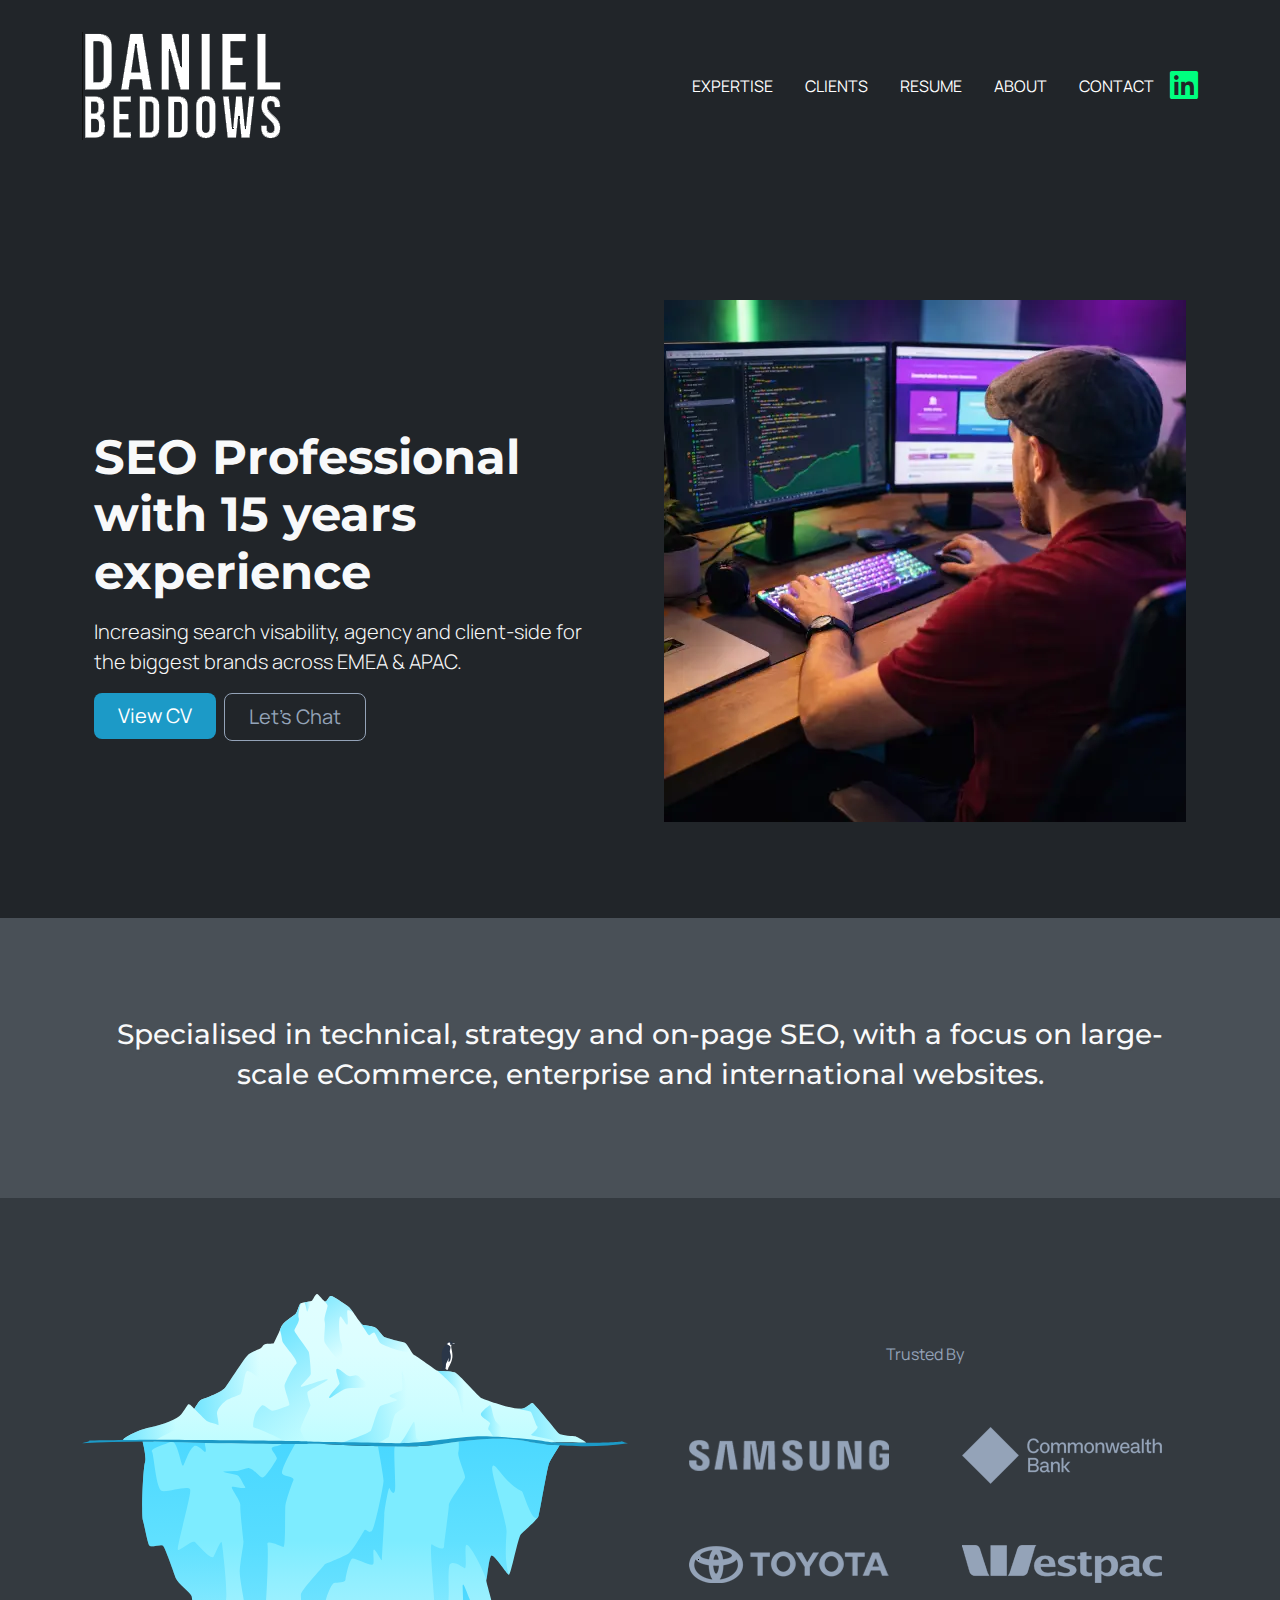
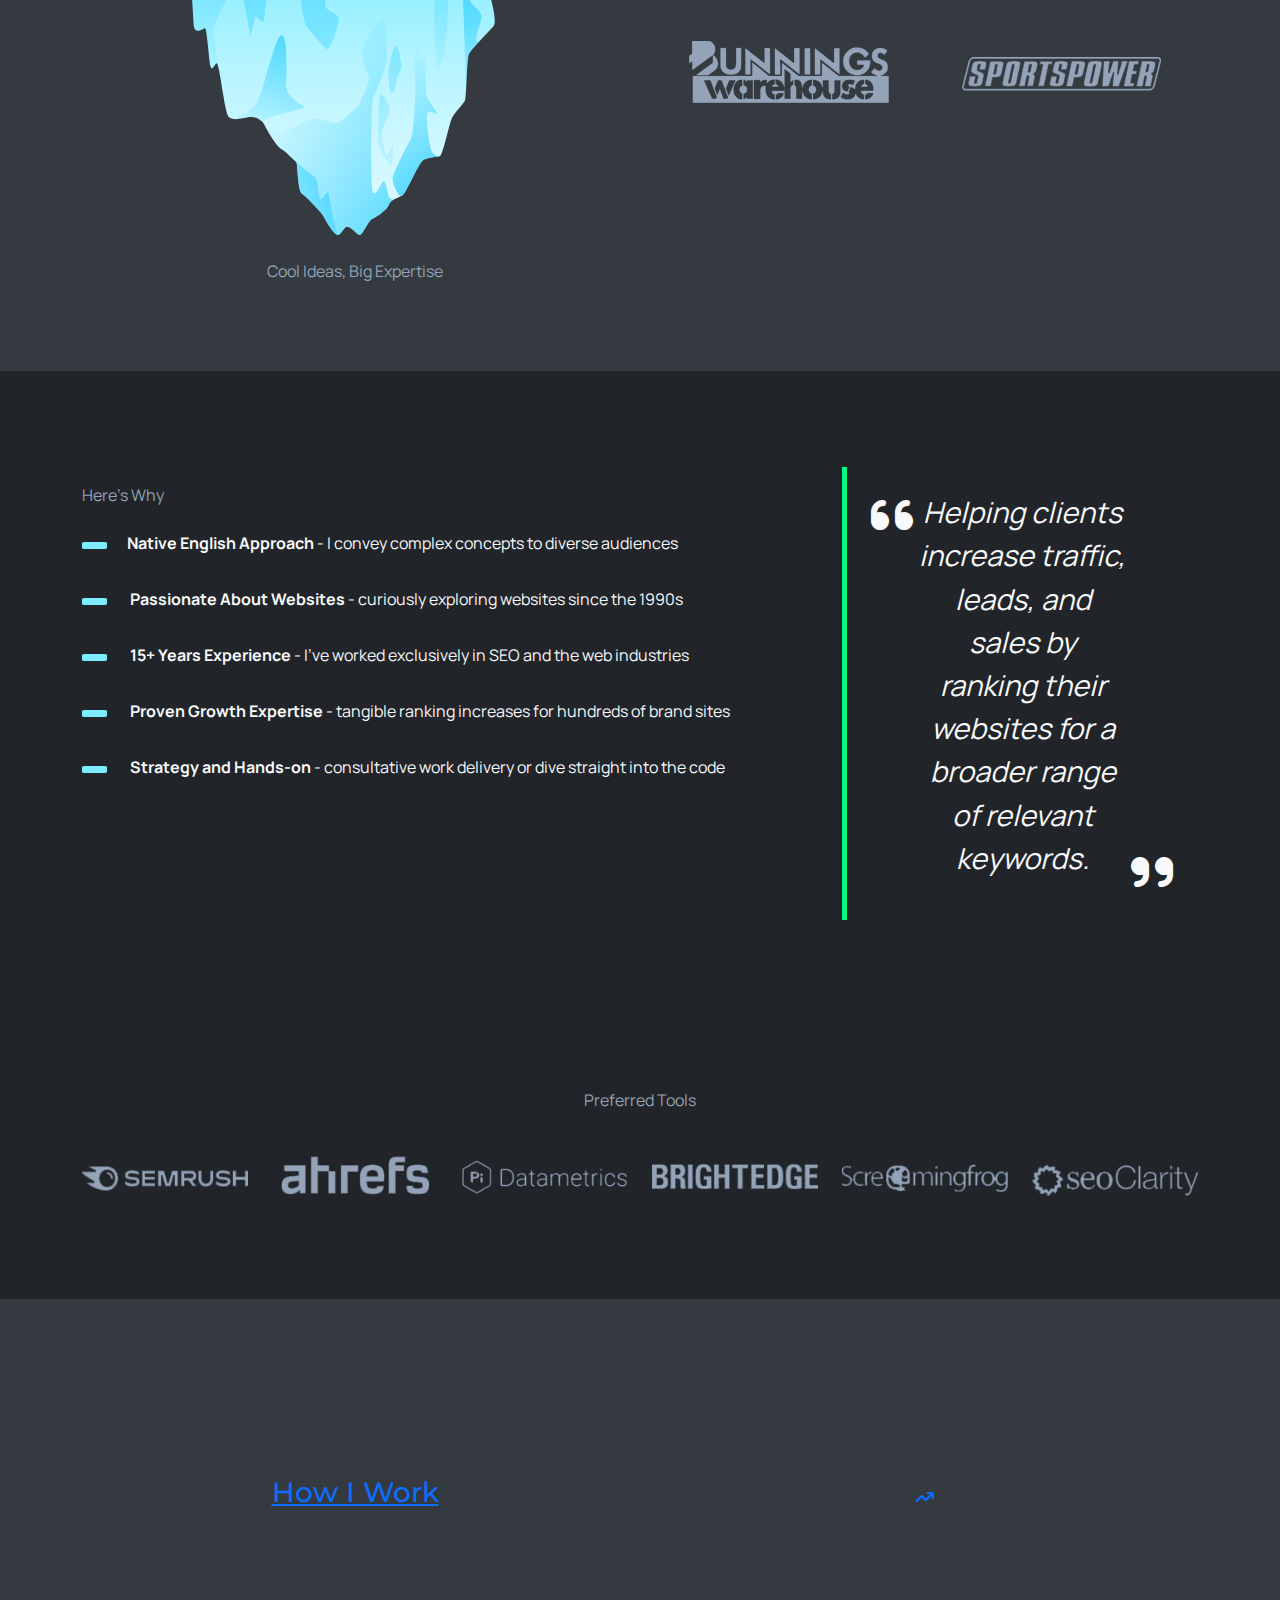
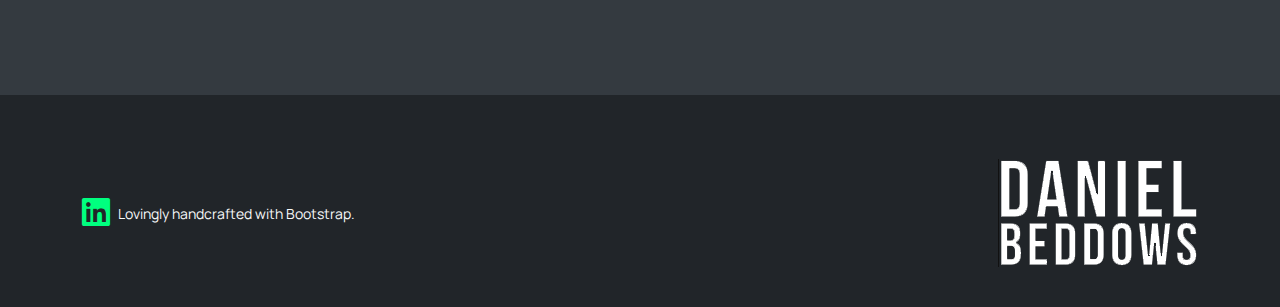
<file: index.html>
<!DOCTYPE html>
<html lang="en">
<head>
    <meta charset="UTF-8">
    <meta name="viewport" content="width=device-width, initial-scale=1.0">
    <meta name="description" content="Welcome to my portfolio website where I showcase my previous experience, abilities and creativity." />
    <meta name="robots" content="noindex, nofollow" />
    <title>Daniel Beddows SEO Portfolio</title>
    <link href="https://cdn.jsdelivr.net/npm/bootstrap@5.3.3/dist/css/bootstrap.min.css" rel="stylesheet">
    <link href="https://cdnjs.cloudflare.com/ajax/libs/font-awesome/6.4.2/css/all.min.css" rel="stylesheet">
    <link href="https://fonts.googleapis.com/css2?family=Montserrat:wght@100;300;500;800&family=Manrope:wght@400;600;700&display=swap" rel="stylesheet">
    <link href="/style.css" rel="stylesheet">
    <link rel="icon" type="image/x-icon" href="/assets/tool-logos/favicon.ico">

</head>
<body class="bg-dark text-light">

<!-- Combined Navbar Section -->
<section class="mt-3 mb-5">
  <div class="container">
    <!-- Mobile Offcanvas Navbar (Shown only on small screens) -->
    <nav class="navbar navbar-dark bg-dark fixed-top d-md-none">
      <div class="container-fluid">
        <a href="/" class="d-flex align-items-center mb-md-0 me-md-auto text-dark text-decoration-none">
          <img src="/assets/tool-logos/db-logo.png" alt="Daniel Beddows Logo" class="img-fluid db-logo p-1" title="HOME">
        </a>
        <a class="navbar-brand" href="#"></a>
        <button class="navbar-toggler me-2" type="button" data-bs-toggle="offcanvas" data-bs-target="#offcanvasDarkNavbar" aria-controls="offcanvasDarkNavbar" aria-label="Toggle navigation">
          <span class="navbar-toggler-icon"></span>
        </button>
        <div class="offcanvas offcanvas-end text-bg-dark" tabindex="-1" id="offcanvasDarkNavbar" aria-labelledby="offcanvasDarkNavbarLabel">
          <div class="offcanvas-header">
            <button type="button" class="btn-close btn-close-white" data-bs-dismiss="offcanvas" aria-label="Close"></button>
          </div>
          <div class="offcanvas-body">
            <ul class="navbar-nav justify-content-end flex-grow-1 pe-3 linkedin-icon">
              <li class="nav-item"><a class="nav-link fw-bold" href="/expertise">Expertise</a></li>
              <li class="nav-item"><a class="nav-link" href="/clients">Clients</a></li>
              <li class="nav-item"><a href="/assets/db-cv-seo.pdf" target="_blank" class="nav-link">Resume</a></li>
              <li class="nav-item"><a class="nav-link" href="/about">About</a></li>
              <li class="nav-item"><a href="#" class="nav-link" data-bs-toggle="modal" data-bs-target="#contactModal">Contact</a></li>
              <li class="nav-item nav-icon-mobile"><a href="https://www.linkedin.com/in/danielbeddows/" target="_blank" class="text-primary">
                <i class="fab fa-linkedin fa-2x linkedin-icon"></i>
              </a></li>
            </ul>
          </div>
        </div>
      </div>
    </nav>

    <!-- Desktop Navbar (Shown only on large screens and above) -->
    <header class="d-flex justify-content-between align-items-center py-3 mb-4 d-none d-md-flex">
      <!-- Logo Section (Left Column) -->
      <a href="/" class="d-flex align-items-center mb-3 mb-md-0 text-dark text-decoration-none align-items-center">
        <img src="/assets/tool-logos/db-logo.png" alt="Daniel Beddows Logo" class="img-fluid db-logo">
      </a>

      <!-- Nav Section (Right Column) -->
      <ul class="nav nav-pills align-items-center ms-auto">
        <li class="nav-item"><a href="/expertise" class="nav-link">Expertise</a></li>
        <li class="nav-item"><a href="/clients" class="nav-link">Clients</a></li>
        <li class="nav-item"><a href="/assets/db-cv-seo.pdf" target="_blank" class="nav-link">Resume</a></li>
        <li class="nav-item"><a class="nav-link" href="/about">About</a></li>
        <li class="nav-item"><a href="#" class="nav-link" data-bs-toggle="modal" data-bs-target="#contactModal">Contact</a></li>
        <li class="nav-item nav-icon">
          <a href="https://www.linkedin.com/in/danielbeddows/" target="_blank" class="text-primary">
            <i class="fab fa-linkedin fa-2x linkedin-icon"></i>
          </a>
        </li>
      </ul>
    </header>
  </div>
</section>
      
<section class="my-5">
  <!-- Hero Section -->
  <div class="container col-xxl-12 px-4 pt-5">
    <div class="row flex-lg-row-reverse align-items-center g-5 py-5">
      <div class="col-md-10 col-lg-6">
        <img src="/assets/images/seo-work.webp" class="d-block mx-lg-auto img-fluid hero-image" alt="completing seo work" loading="eager" fetchpriority="high" decoding="async">
      </div>
      <div class="col-lg-6 pt-5 pxxx-t">
        <h1 class="display-5 fw-bold mb-3">SEO Professional with 15 years experience</h1>
        <p class="lead">Increasing search visability, agency and client-side for the biggest brands across EMEA & APAC.</p>
        <div class="d-md-flex justify-content-md-start">
          <a href="/assets/db-cv-seo.pdf" target="_blank">
            <button type="button" class="btn btn-primary btn-lg px-4 me-2 custom-gradient">View CV</button>
          </a>
          <button type="button" class="btn btn-outline-secondary btn-lg px-4" href="#" data-bs-toggle="modal" data-bs-target="#contactModal">Let's Chat</button> 
        </div>
      </div>
    </div>
  </div>
</section>

<section class="what-section py-5">
        <!-- What I do snippet -->
<div class="container text-center py-5">
  <h3 class="statement">
    Specialised in technical, strategy and on-page SEO, with a focus on large-scale eCommerce, enterprise and international websites.
  </h3>
</div>
</section>

<section class="mb-5 clients-section">
  <!-- Clients Section -->
  <div class="container pt-5">
    <div class="row pt-5">
        <!-- Left Column with Image (Corrected Order) -->
<div class="col-md-6 d-flex flex-column h-100">
  <!-- Flex container with responsive ordering -->
  <div class="d-flex flex-column mb-5">
      <!-- Text (shown FIRST on mobile, SECOND on desktop) -->
      <div class="text-center order-1 order-md-2 pt-4 pt-md-0 mb-4">
          <span class="text-secondary d-block pb-3">Cool Ideas, Big Expertise</span>
      </div>
      <!-- SVG Image (shown SECOND on mobile, FIRST on desktop) -->
      <img src="/assets/images/iceberg.svg" class="d-block mx-auto img-fluid iceberg-img order-2 order-md-1 mb-4" alt="iceberg seo" loading="lazy" style="touch-action: none; -webkit-tap-highlight-color: transparent;"
      ontouchstart="return false;"> <!-- Blocks all touch events -->
  </div>
</div>

        <!-- Right Column (All Content) -->
        <div class="col-md-6 d-flex flex-column mt-lg-5 mb-5 mb-sm-0 justify-content-evenly align-items-center h-100">
            <!-- Caption -->
            <div class="text-center mb-4">
                <span class="text-secondary pb-sm-3 d-block">
                    Trusted By
                </span>
            </div>

            <!-- Logos Grid -->
            <div class="row w-100">
                <div class="col-6 mb-2 d-flex justify-content-center">
                    <a href="/clients"><img class="client-logo img-fluid" src="/assets/client-logos/ss-1.png" alt="Samsung logo" title="CLIENT WORK"></a>
                </div>
                <div class="col-6 mb-2 d-flex justify-content-center">
                  <a href="/clients"><img class="client-logo img-fluid" src="/assets/client-logos/cb-1.png" alt="commbank logo" title="CLIENT WORK"></a>
                </div>
                <div class="col-6 mb-2 d-flex justify-content-center">
                  <a href="/clients"><img class="client-logo img-fluid" src="/assets/client-logos/ty-1.png" alt="toyota logo" title="CLIENT WORK"></a>
                </div>
                <div class="col-6 mb-2 d-flex justify-content-center">
                  <a href="/clients"><img class="client-logo img-fluid" src="/assets/client-logos/wp-1.png" alt="westpac logo" title="CLIENT WORK"></a>
                </div>
                <div class="col-6 mb-2 d-flex justify-content-center">
                  <a href="/clients"><img class="client-logo img-fluid" src="/assets/client-logos/bn-1.png" alt="bunnings logo" title="CLIENT WORK"></a>
                </div>
                <div class="col-6 mb-2 d-flex justify-content-center">
                  <a href="/clients"><img class="client-logo img-fluid" src="/assets/client-logos/sp-1.png" alt="sportspower logo" title="CLIENT WORK"></a>
                </div>
            </div>
        </div>
    </div>
  </div>
</section>



  <!-- New Section with Two Columns -->
  <section class="my-5 py-sm-5">
    <div class="container">
      <!-- Create two columns -->
      <div class="row">
      <!-- First Column: Why Me Section -->  
        <div class="col-md-8 mt-3">
          <!-- Title above the sections -->
       <span class="text-secondary mb-3 d-block text-center text-sm-start">Here's Why</span>
          <div class="d-flex flex-column ms-4 ms-sm-0">
            <li class="d-flex align-items-center py-2">
              <p><span class="bullet"></span><strong>Native English Approach</strong> - I convey complex concepts to diverse audiences</p> 
            </li>
            <li class="d-flex align-items-center py-2">
              <p><span class="bullet"></span> <strong>Passionate About Websites</strong> - curiously exploring websites since the 1990s</p>
            </li>
            <li class="d-flex align-items-center py-2">
              <p><span class="bullet"></span> <strong>15+ Years Experience</strong> - I've worked exclusively in SEO and the web industries</p>
            </li>
            <li class="d-flex align-items-center py-2">
              <p><span class="bullet"></span> <strong>Proven Growth Expertise</strong> - tangible ranking increases for hundreds of brand sites</p>
            </li>
            <li class="d-flex align-items-center py-2">
              <p><span class="bullet"></span> <strong>Strategy and Hands-on</strong> - consultative work delivery or dive straight into the code</p>
            </li>
          </div>
        </div>
        
  
  <!-- Second Column: Blockquote Section -->
  <div class="col-md-4 my-3 my-sm-0">
    <blockquote class="blockquote text-sm-center text-light bg-dark p-4 position-relative overflow-hidden">
      <!-- Start Quote Icon (3x larger) -->
      <i class="fa-solid fa-quote-left position-absolute display-5 top-0 start-0 mt-4 ms-4"></i>
      
      <p class="mt-4 mt-sm-0 font-italic px-5 text-center">
        Helping clients increase traffic, leads, and sales by ranking their websites for a broader range of relevant keywords.
      </p>
      
      <!-- End Quote Icon (3x larger) -->
      <i class="fa-solid fa-quote-right position-absolute display-5 bottom-0 end-0 mb-4 me-4"></i>
    </blockquote>
  </div>
</div>
</div>
</section>



<!-- Tools Section -->
<section class="mt-5 py-5 tools-section">
  <div class="container text-center py-2">
    <span class="text-secondary pb-4 d-block">Preferred Tools</span>

    <!-- Carousel for mobile devices -->
    <div id="toolsCarousel" class="carousel slide d-block d-md-none" data-bs-ride="carousel">
      <div class="carousel-inner">
        <!-- Carousel items -->
        <div class="carousel-item active">
          <img src="/assets/tool-logos/sr-2.png" class="d-block mx-auto tools-logo" alt="semrush logo">
        </div>
        <div class="carousel-item">
          <img src="/assets/tool-logos/ar-4.png" class="d-block mx-auto tools-logo" alt="ahrefs logo">
        </div>
        <div class="carousel-item">
          <img src="/assets/tool-logos/pi-4.png" class="d-block mx-auto tools-logo" alt="pi datametrics logo">
        </div>
        <div class="carousel-item">
          <img src="/assets/tool-logos/be-1.png" class="d-block mx-auto tools-logo" alt="brightEdge logo">
        </div>
        <div class="carousel-item">
          <img src="/assets/tool-logos/sf-4.png" class="d-block mx-auto tools-logo" alt="screaming Frog logo">
        </div>
        <div class="carousel-item">
          <img src="/assets/tool-logos/sc-1.png" class="d-block mx-auto tools-logo" alt="seo clarity logo">
        </div>
      </div>
      <!-- Carousel controls -->
      <button class="carousel-control-prev" type="button" data-bs-target="#toolsCarousel" data-bs-slide="prev">
        <span class="carousel-control-prev-icon" aria-hidden="true"></span>
        <span class="visually-hidden">Previous</span>
      </button>
      <button class="carousel-control-next" type="button" data-bs-target="#toolsCarousel" data-bs-slide="next">
        <span class="carousel-control-next-icon" aria-hidden="true"></span>
        <span class="visually-hidden">Next</span>
      </button>
      <div class="carousel-indicators">
        <button type="button" data-bs-target="#toolsCarousel" data-bs-slide-to="0" class="active" aria-current="true" aria-label="Slide 1"></button>
        <button type="button" data-bs-target="#toolsCarousel" data-bs-slide-to="1" aria-label="Slide 2"></button>
        <button type="button" data-bs-target="#toolsCarousel" data-bs-slide-to="2" aria-label="Slide 3"></button>
        <button type="button" data-bs-target="#toolsCarousel" data-bs-slide-to="3" aria-label="Slide 4"></button>
        <button type="button" data-bs-target="#toolsCarousel" data-bs-slide-to="4" aria-label="Slide 5"></button>
        <button type="button" data-bs-target="#toolsCarousel" data-bs-slide-to="5" aria-label="Slide 6"></button>
      </div>
    </div>

    <!-- Grid layout for larger devices -->
    <div class="row justify-content-center d-none d-md-flex">
      <div class="col-6 col-md-2 mb-4 d-flex justify-content-center">
        <img src="/assets/tool-logos/sr-2.png" class="img-fluid tools-logo" alt="semrush logo">
      </div>
      <div class="col-6 col-md-2 mb-4 d-flex justify-content-center">
        <img src="/assets/tool-logos/ar-4.png" class="img-fluid tools-logo" alt="ahrefs logo">
      </div>
      <div class="col-6 col-md-2 mb-4 d-flex justify-content-center">
        <img src="/assets/tool-logos/pi-4.png" class="img-fluid tools-logo" alt="pi datametrics logo">
      </div>
      <div class="col-6 col-md-2 mb-4 d-flex justify-content-center">
        <img src="/assets/tool-logos/be-1.png" class="img-fluid tools-logo" alt="brightEdge logo">
      </div>
      <div class="col-6 col-md-2 mb-4 d-flex justify-content-center">
        <img src="/assets/tool-logos/sf-4.png" class="img-fluid tools-logo" alt="screaming Frog logo">
      </div>
      <div class="col-6 col-md-2 mb-4 d-flex justify-content-center">
        <img src="/assets/tool-logos/sc-1.png" class="img-fluid tools-logo" alt="seo clarity logo">
      </div>
    </div>
  </div>
</section>




<section class="mb-5 clients-section">
  <!-- Clients Section -->
  <div class="container py-5">
    <div class="row hover-underline">
        <!-- Left Column with Text -->
        <div class="col-md-6 d-flex flex-column justify-content-evenly align-items-center">
          <a href="/expertise" title="click me">
            <h3 class="statement-2 text-center py-3 py-md-0"> <!-- Added responsive padding -->
              How I Work
            </h3>
          </a>
        </div>
  
        <!-- Right Column with Icon -->
        <div class="col-md-6 d-flex flex-column justify-content-evenly align-items-center">
          <div class="graph-up">
            <a href="/expertise" title="click me"><i class="fa-solid fa-arrow-trend-up magic-arrow"></i></a>
          </div>
        </div>
    </div>
  </div>
</section>



<!-- Footer -->
<div class="container">
  <footer class="d-flex flex-nowrap justify-content-between align-items-center py-3 my-4">
      <!-- Left Column: Text & LinkedIn Icon -->
      <div class="col-md-4 d-flex align-items-center">
          <a href="https://www.linkedin.com/in/danielbeddows/" class="text-primary" target="_blank">
              <i class="fab fa-linkedin fa-2x pe-2 linkedin-icon"></i> <!-- LinkedIn icon in white -->
          </a>
          <span class="text-light footer-strap"><small>Lovingly handcrafted with Bootstrap.</small></span>
      </div>
      <!-- Right Column: Logo -->
      <div class="col-md-4 text-end">
        <a href="/">
          <img src="/assets/tool-logos/db-logo.png" alt="Logo" class="img-fluid footer-logo">
        </a>
      </div>
  </footer>
  </div>






<!-- Bootstrap JS Bundle with Popper.js -->
<script src="https://cdn.jsdelivr.net/npm/bootstrap@5.3.3/dist/js/bootstrap.bundle.min.js"></script>
<script src="/assets/js/active.js"></script>


<script>
  fetch('contact.html')
    .then(response => response.text())
    .then(html => document.body.insertAdjacentHTML('beforeend', html));
</script>
 
</body>
</html>
</file>
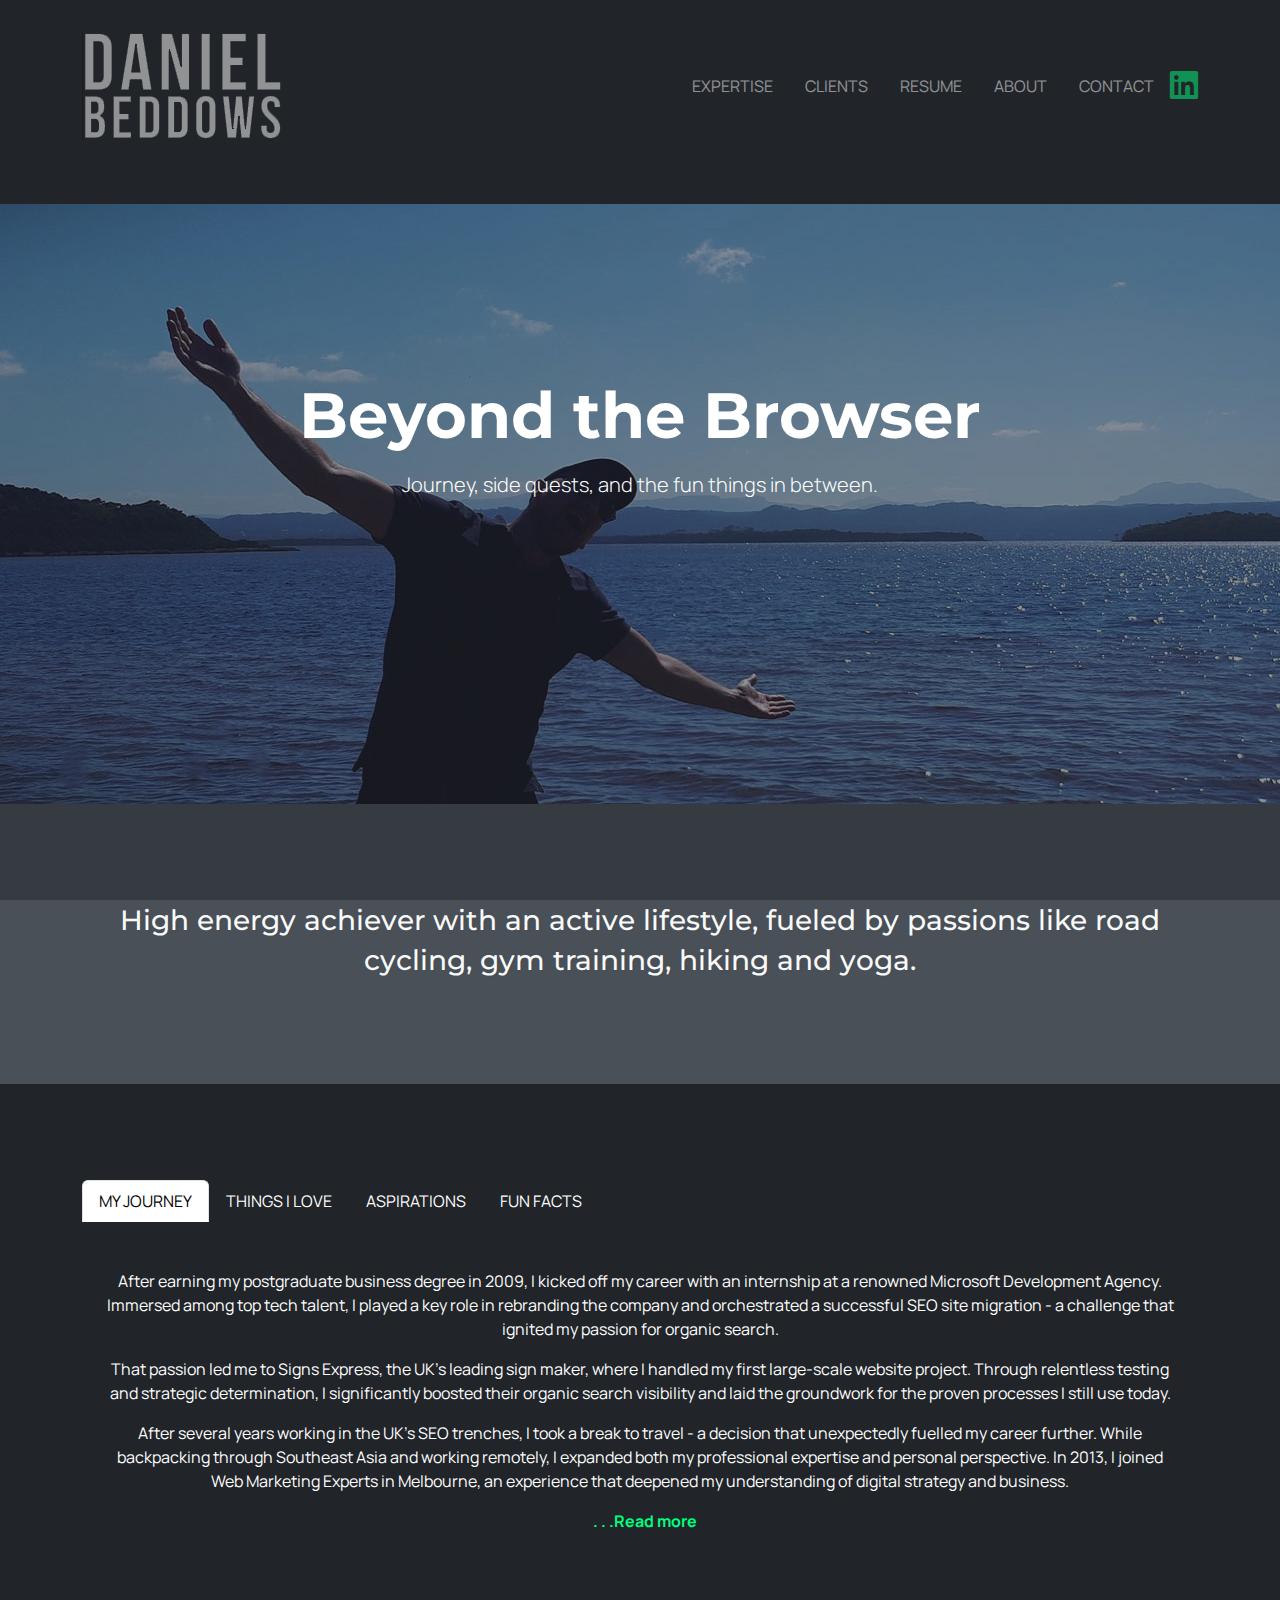
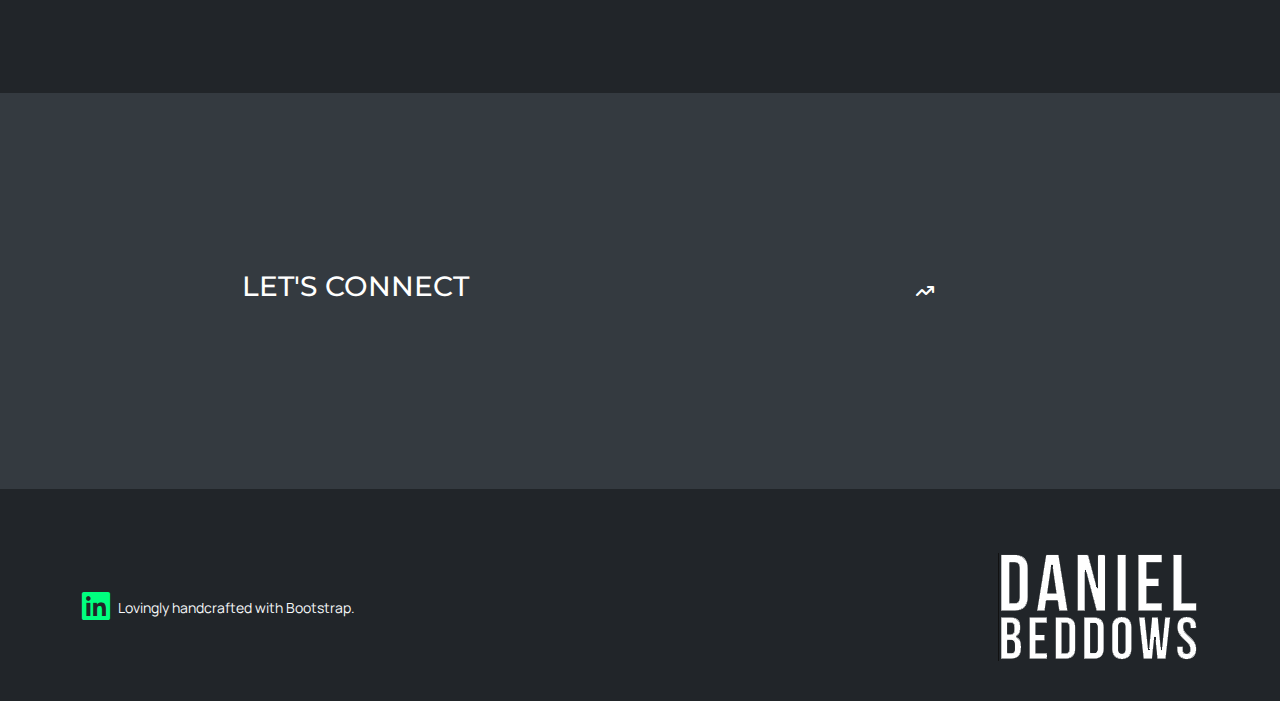
<file: about.html>
<!DOCTYPE html>
<html lang="en">
<head>
    <meta charset="UTF-8">
    <meta name="viewport" content="width=device-width, initial-scale=1.0">
    <meta name="description" content="Welcome to the 'about me' page where you can get to know the 'outside work' me." />
    <meta name="robots" content="noindex, nofollow" />
    <title>Daniel Beddows - About Me</title>
    <link href="https://cdn.jsdelivr.net/npm/bootstrap@5.3.0-alpha1/dist/css/bootstrap.min.css" rel="stylesheet">
    <link href="https://cdnjs.cloudflare.com/ajax/libs/font-awesome/6.4.2/css/all.min.css" rel="stylesheet">
    <link href="https://fonts.googleapis.com/css2?family=Montserrat:wght@400;700&family=Manrope:wght@400;600;700&display=swap" rel="stylesheet">
    <link href="/style.css" rel="stylesheet">
    <link rel="icon" type="image/x-icon" href="/assets/tool-logos/favicon.ico">


</head>

<body class="bg-dark text-light">

<!-- Combined Navbar Section -->
<section class="mt-3 mb-5">
  <div class="container">
    <!-- Mobile Offcanvas Navbar (Shown only on small screens) -->
    <nav class="navbar navbar-dark bg-dark fixed-top d-md-none">
      <div class="container-fluid">
        <a href="/" class="d-flex align-items-center mb-md-0 me-md-auto text-dark text-decoration-none">
          <img src="/assets/tool-logos/db-logo.png" alt="Daniel Beddows Logo" class="img-fluid db-logo p-1">
        </a>
        <a class="navbar-brand" href="#"></a>
        <button class="navbar-toggler me-2" type="button" data-bs-toggle="offcanvas" data-bs-target="#offcanvasDarkNavbar" aria-controls="offcanvasDarkNavbar" aria-label="Toggle navigation">
          <span class="navbar-toggler-icon"></span>
        </button>
        <div class="offcanvas offcanvas-end text-bg-dark" tabindex="-1" id="offcanvasDarkNavbar" aria-labelledby="offcanvasDarkNavbarLabel">
          <div class="offcanvas-header">
            <button type="button" class="btn-close btn-close-white" data-bs-dismiss="offcanvas" aria-label="Close"></button>
          </div>
          <div class="offcanvas-body">
            <ul class="navbar-nav justify-content-end flex-grow-1 pe-3 linkedin-icon">
                <li class="nav-item"><a class="nav-link fw-bold" href="/expertise">Expertise</a></li>
              <li class="nav-item"><a class="nav-link" href="/clients">Clients</a></li>
              <li class="nav-item"><a href="/assets/db-cv-seo.pdf" target="_blank" class="nav-link">Resume</a></li>
              <li class="nav-item"><a class="nav-link" href="/about">About</a></li>
              <li class="nav-item"><a href="#" class="nav-link" data-bs-toggle="modal" data-bs-target="#contactModal">Contact</a></li>
              <li class="nav-item nav-icon-mobile"><a href="https://www.linkedin.com/in/danielbeddows/" target="_blank" class="text-primary">
                <i class="fab fa-linkedin fa-2x linkedin-icon"></i>
              </a></li>
            </ul>
          </div>
        </div>
      </div>
    </nav>

    <!-- Desktop Navbar (Shown only on large screens and above) -->
    <header class="d-flex justify-content-between align-items-center py-3 mb-4 d-none d-md-flex">
      <!-- Logo Section (Left Column) -->
      <a href="/" class="d-flex align-items-center mb-3 mb-md-0 text-dark text-decoration-none align-items-center">
        <img src="/assets/tool-logos/db-logo.png" alt="Daniel Beddows Logo" class="img-fluid db-logo">
      </a>

      <!-- Nav Section (Right Column) -->
      <ul class="nav nav-pills align-items-center ms-auto">
        <li class="nav-item"><a href="/expertise" class="nav-link">Expertise</a></li>
        <li class="nav-item"><a href="/clients" class="nav-link">Clients</a></li>
        <li class="nav-item"><a href="/assets/db-cv-seo.pdf" target="_blank" class="nav-link">Resume</a></li>
        <li class="nav-item"><a class="nav-link" href="/about">About</a></li>
        <li class="nav-item"><a href="#" class="nav-link" data-bs-toggle="modal" data-bs-target="#contactModal">Contact</a></li>
        <li class="nav-item nav-icon">
          <a href="https://www.linkedin.com/in/danielbeddows/" target="_blank" class="text-primary">
            <i class="fab fa-linkedin fa-2x linkedin-icon"></i>
          </a>
        </li>
      </ul>
    </header>
  </div>
</section>

<section class="hero-container">
    <!-- Responsive Image with Picture Element -->
    <picture>
      <!-- Mobile image (up to 767.98px) -->
      <source srcset="/assets/images/island-view-square.jpg" media="(max-width: 767.98px)">
      
      <!-- Default (Desktop) image (768px and up) -->
      <source srcset="/assets/images/islands-view.jpg" media="(min-width: 768px)">
      
      <!-- Fallback Image for unsupported browsers -->
      <img src="/assets/images/islands-view.jpg" alt="Hero Banner" class="hero-img" loading="lazy" fetchpriority="high" decoding="async">
    </picture>
  
    <!-- Overlay with Bootstrap utilities -->
    <div class="position-absolute top-0 start-0 w-100 h-100 bg-dark opacity-50"></div>
  
    <!-- Content Container -->
    <div class="container position-absolute top-50 start-50 translate-middle text-center text-white px-3">
      <h1 class="display-3 fw-bold mb-3">Beyond the Browser</h1>
      <p class="lead mb-4">Journey, side quests, and the fun things in between.</p>
    </div>
  </section>
  
  
  


<section class="what-section py-5">
    <!-- What I do snippet -->
<div class="container text-center py-5">
<h3 class="statement">High energy achiever with an active lifestyle, fueled by passions like road cycling, gym training, hiking and yoga.</h3>
</div>
</section>


  <!-- Expertise Tabs Section -->
<!-- Nav Tabs -->
<section class="expertise">
    <div class="container py-5">
        <div class="row py-5">
            <div class="col-12">
                <ul class="nav nav-tabs border-bottom-0 justify-content-sm-start justify-content-center" id="myTab" role="tablist">
                    <li class="nav-item" role="presentation">
                        <button class="nav-link active tab-active tabbo" id="home-tab" data-bs-toggle="tab" data-bs-target="#home"
                            type="button" role="tab" aria-controls="home" aria-selected="true">My Journey</button>
                    </li>
                    <li class="nav-item" role="presentation">
                        <button class="nav-link tabbo" id="tab-2-tab" data-bs-toggle="tab" data-bs-target="#tab-2"
                            type="button" role="tab" aria-controls="tab-2" aria-selected="false">Things I love</button>
                    </li>
                    <li class="nav-item" role="presentation">
                        <button class="nav-link tabbo" id="tab-4-tab" data-bs-toggle="tab" data-bs-target="#tab-4"
                            type="button" role="tab" aria-controls="tab-4" aria-selected="false">Aspirations</button>
                    </li>
                    <li class="nav-item" role="presentation">
                        <button class="nav-link tabbo" id="tab-5-tab" data-bs-toggle="tab" data-bs-target="#tab-5"
                            type="button" role="tab" aria-controls="tab-5" aria-selected="false">Fun Facts</button>
                    </li>
                </ul>
                
                <!-- Tab Content -->
                <div class="tab-content p-4" id="myTabContent">
                    <div class="tab-pane fade show active" id="home" role="tabpanel" aria-labelledby="home-tab">
                        <div class="text-center py-4">
                            <div class="am-tag-cloud">
                                <div class="accordion" id="journeyAccordion">
                                    <!-- First paragraph with accordion -->
                                    <div class="accordion-item border-0 bg-transparent">
                                        <p class="text-white">
                                            After earning my postgraduate business degree in 2009, I kicked off my career with an internship at a renowned Microsoft Development Agency. Immersed among top tech talent, I played a key role in rebranding the company and orchestrated a successful SEO site migration - a challenge that ignited my passion for organic search.</p>
                                        <p class="text-white">That passion led me to Signs Express, the UK’s leading sign maker, where I handled my first large-scale website project. Through relentless testing and strategic determination, I significantly boosted their organic search visibility and laid the groundwork for the proven processes I still use today.</p>  
                                        <p class="text-white">After several years working in the UK’s SEO trenches, I took a break to travel - a decision that unexpectedly fuelled my career further. While backpacking through Southeast Asia and working remotely, I expanded both my professional expertise and personal perspective. In 2013, I joined Web Marketing Experts in Melbourne, an experience that deepened my understanding of digital strategy and business.</p> 

                                            <span class="d-inline-block" data-bs-toggle="collapse" data-bs-target="#collapseOne" aria-expanded="false" aria-controls="collapseOne" style="cursor: pointer;">
                                                <span class="more-content collapse" id="collapseOne" data-bs-parent="#journeyAccordion">
                                                        <p class="text-white">In 2014, I advanced my career in Sydney with Omnicom/Resolution Media, managing large international client accounts, and then moved to New Zealand to work with Starcom/Publicis Groupe. Splitting my time between Auckland and Wellington, I honed my technical SEO and digital strategy skills on major projects.</p>
                                                        <p class="text-white">Eventually, I relocated to Brisbane and embraced full-time freelance work, serving as a white-label SEO resource for multiple agencies. This phase broadened my portfolio across Australia, the UK, and New Zealand.</p> 
                                                        <p class="text-white">Just before Covid, I returned to the UK and collaborated with high-profile clients through consulting roles focused on technical SEO strategy and on-page optimisation, solidifying my reputation as a seasoned SEO contractor.</p>
                                                        <p class="text-white">Now, after nearly a decade of international freelance work, I am ready for the next big leap. I am eager to bring my rich experience, global perspective, and passion for SEO back into an exciting new role. 
                                                            With a vision to grow with a forward-thinking international company and a personal dream of starting a family, I am excited to take on new challenges, where my skills can contribute to lasting success.</p>
                                                </span>
                                                <span class="text-primary fw-bold">&nbsp;&nbsp;&nbsp;. . .Read more</span>
                                            </span>
                                        </p>
                                    </div>
                                
                                </div>
                            </div>
                        </div>
                    </div>
                    <div class="tab-pane fade" id="tab-2" role="tabpanel" aria-labelledby="tab-2-tab">
                        <div class="text-center py-4">
                            <div class="am-tag-cloud">
                                <a class="ex-tag-button">Adventures</a>
                                <a class="ex-tag-button">Amusement Arcades</a>
                                <a class="ex-tag-button">BBQs</a>
                                <a class="ex-tag-button">Big City Aesthetics</a>
                                <a class="ex-tag-button">Building Websites</a>
                                <a class="ex-tag-button">Cats</a>
                                <a class="ex-tag-button">City Breaks</a>
                                <a class="ex-tag-button">Countryside Escapes</a>
                                <a class="ex-tag-button">Dark Chocolate</a>
                                <a class="ex-tag-button">Fire Pits</a>
                                <a class="ex-tag-button">Fish & Chips</a>
                                <a class="ex-tag-button">Freshly Roasted Coffee</a>
                                <a class="ex-tag-button">Gym Training</a>
                                <a class="ex-tag-button">Gyros</a>
                                <a class="ex-tag-button">Healthy Eats</a>
                                <a class="ex-tag-button">Hikes</a>
                                <a class="ex-tag-button">History</a>
                                <a class="ex-tag-button">Home Reno</a>
                                <a class="ex-tag-button">Hot Weather</a>
                                <a class="ex-tag-button">Log Burners</a>
                                <a class="ex-tag-button">Muay Thai</a>
                                <a class="ex-tag-button">Music</a>
                                <a class="ex-tag-button">Pizza</a>
                                <a class="ex-tag-button">Reading</a>
                                <a class="ex-tag-button">Retro Gaming</a>
                                <a class="ex-tag-button">Roast Dinners</a>
                                <a class="ex-tag-button">Seaside & Piers</a>
                                <a class="ex-tag-button">Steal Road Bikes</a>
                                <a class="ex-tag-button">Sauna Steam Ice</a>
                                <a class="ex-tag-button">Swimming</a>
                                <a class="ex-tag-button">Websites</a>
                            </div>
                        </div>
                    </div>
    
                    <div class="tab-pane fade" id="tab-4" role="tabpanel" aria-labelledby="tab-4-tab">
                        <div class="text-center">
                            <p class="text-white">My aspirations are to continue learning, improve on my dev skills and find a life long career/employer that I can grow and evolve with. I am also hoping to find a meaningful, long-term relationship and raise a family.</p>
                            <p class="text-white">I want to continue improving my proficiency with web technologies and enhance my coding skills by learning different languages, building projects that challenge me. With the goal to become an even more of a valuable asset to the team that I work with.</p>
                            <p class="text-white">I also want to maintain and improve my fitness to take on new challenges, such as marathon running and endurance events like Tough Mudder. I also love to do long distance cycling and have big plans to do more in future.</p>
                        </div>
                    </div>

                    <div class="tab-pane fade" id="tab-5" role="tabpanel" aria-labelledby="tab-5-tab">
                        <div class="d-flex justify-content-center">
                          <ul class="text-start p-2" style="list-style-type: none;">
                            <li>I rode my bike from Sydney to Brisbane in 14 days.</li>
                            <li>I’ve worked at the Peabody coal mine in NSW.</li>
                            <li>I first worked remotely in 2012.</li>
                            <li>I love houses and have renovated several properties.</li>
                            <li>I became a successful landlord whilst at university.</li>
                            <li>I wrote the music for the 2012 McCoys darts Premier League.</li>
                          </ul>
                        </div>
                      </div>
                </div>
            </div>
        </div>
    </div>
</section>


<section class="mb-5 clients-section">
    <!-- Clients Section -->
    <div class="container py-5">
      <div class="row hover-underline">
          <!-- Left Column with Text -->
          <div class="col-md-6 d-flex flex-column justify-content-evenly align-items-center">
            <a href="#" class="nav-link text-decoration-none border-0 hover-border-0 transition-none" data-bs-toggle="modal" data-bs-target="#contactModal">
              <h3 class="statement-2 text-center py-3 py-md-0"> <!-- Added responsive padding -->
                Let's Connect
              </h3>
            </a>
          </div>
    
          <!-- Right Column with Icon -->
          <div class=" col-md-6 d-flex flex-column justify-content-evenly align-items-center">
            <div class="graph-up">
                <a href="#" class="nav-link text-decoration-none border-0 hover-border-0 transition-none" data-bs-toggle="modal" data-bs-target="#contactModal" title="click me"><i class="fa-solid fa-arrow-trend-up magic-arrow"></i></a>
            </div>
          </div>
      </div>
    </div>
  </section>


  <!-- Footer -->
<div class="container">
    <footer class="d-flex flex-nowrap justify-content-between align-items-center py-3 my-4">
        <!-- Left Column: Text & LinkedIn Icon -->
        <div class="col-md-4 d-flex align-items-center">
            <a href="https://www.linkedin.com/in/danielbeddows/" class="text-primary" target="_blank">
                <i class="fab fa-linkedin fa-2x pe-2 linkedin-icon"></i> <!-- LinkedIn icon in white -->
            </a>
            <span class="text-light footer-strap"><small>Lovingly handcrafted with Bootstrap.</small></span>
        </div>
        <!-- Right Column: Logo -->
        <div class="col-md-4 text-end">
          <a href="/">
            <img src="/assets/tool-logos/db-logo.png" alt="Logo" class="img-fluid footer-logo">
          </a>
        </div>
    </footer>
    </div>

    <!-- Bootstrap JS Bundle with Popper -->
<script src="https://cdn.jsdelivr.net/npm/bootstrap@5.3.0/dist/js/bootstrap.bundle.min.js"></script>
      <!-- Link to Bootstrap 5 JS and Popper.js CDN -->
      <script src="https://cdn.jsdelivr.net/npm/bootstrap@5.3.0-alpha1/dist/js/bootstrap.bundle.min.js"></script>
      <script src="/assets/js/active.js"></script>
      <script>
        fetch('contact.html')
        .then(response => response.text())
        .then(html => document.body.insertAdjacentHTML('beforeend', html));
     </script>
</file>
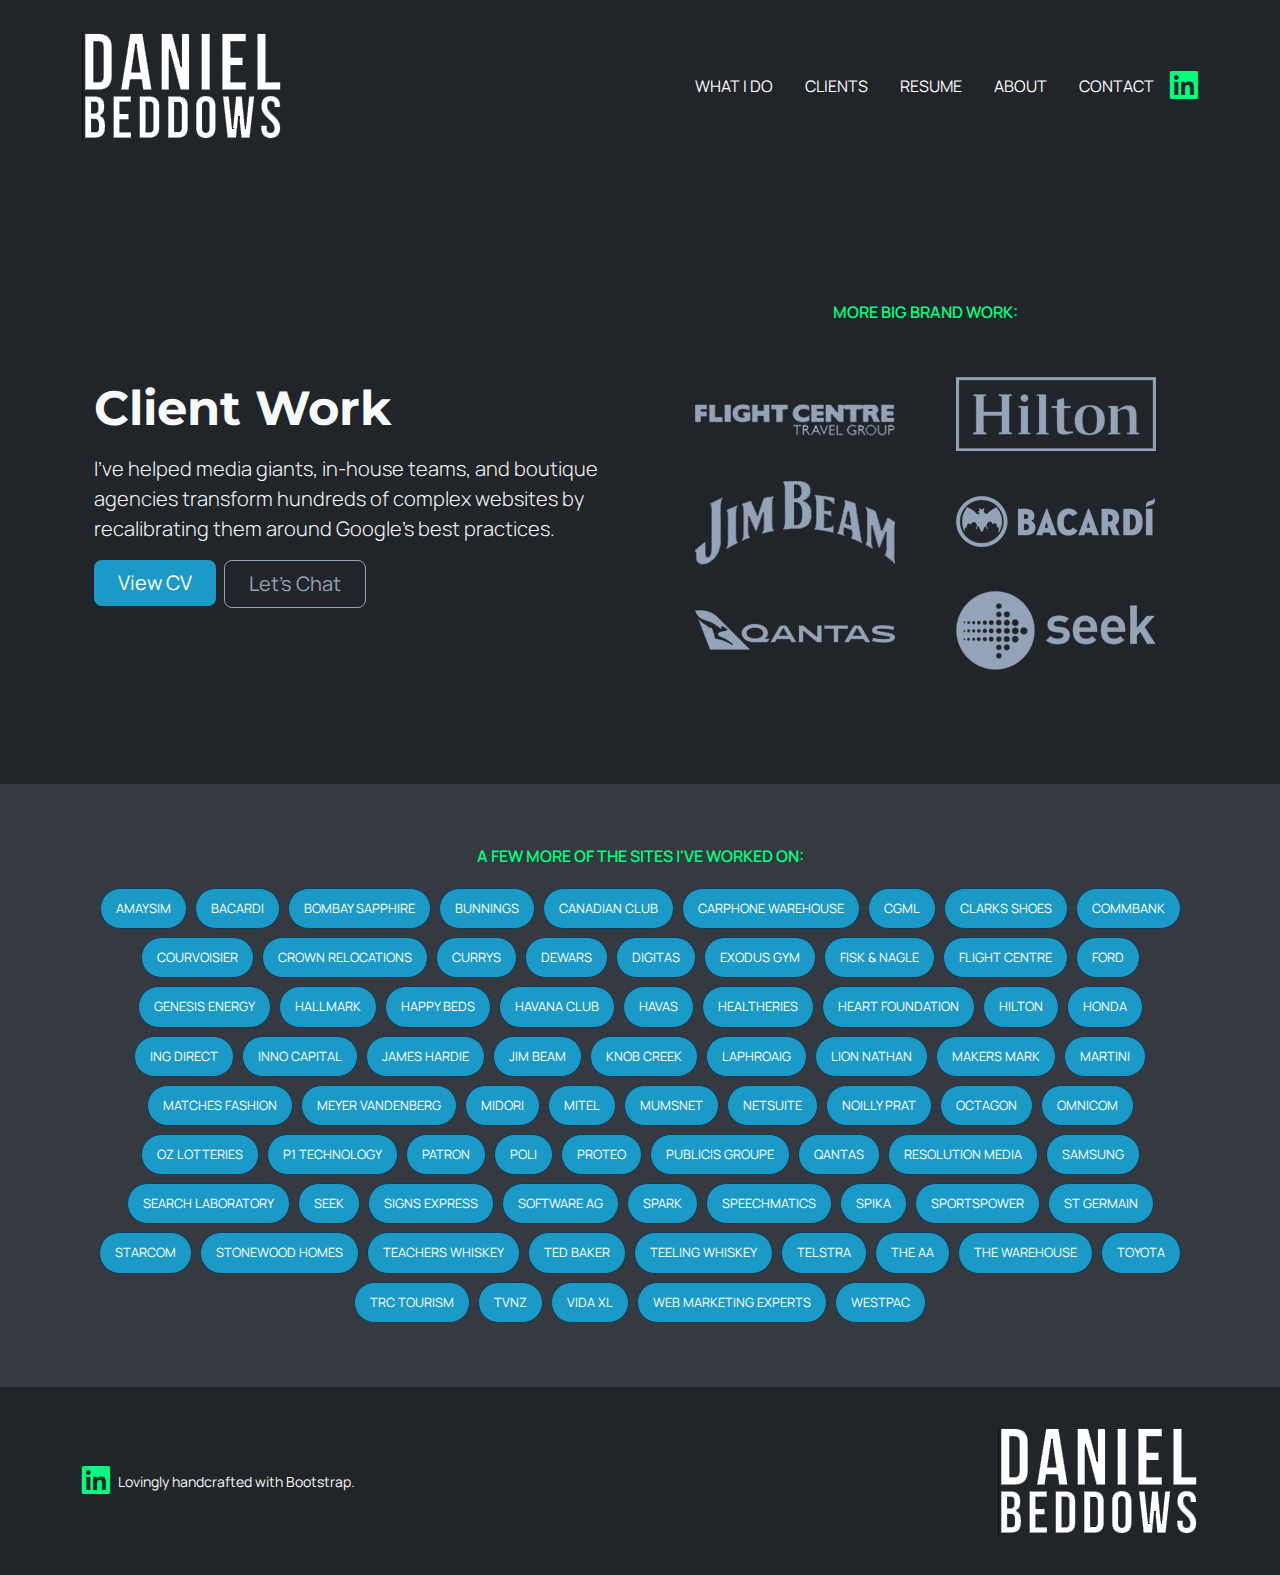
<file: clients.html>
<!DOCTYPE html>
<html lang="en">
<head>
    <meta charset="UTF-8">
    <meta name="viewport" content="width=device-width, initial-scale=1.0">
    <meta name="description" content="Welcome to my portfolio website where I showcase my previous experience, abilities and creativity." />
    <meta name="robots" content="noindex, nofollow" />
    <title>Daniel Beddows - Client Work</title>
    <link href="https://cdn.jsdelivr.net/npm/bootstrap@5.3.0-alpha1/dist/css/bootstrap.min.css" rel="stylesheet">
    <link href="https://cdnjs.cloudflare.com/ajax/libs/font-awesome/6.4.2/css/all.min.css" rel="stylesheet">
    <link href="https://fonts.googleapis.com/css2?family=Montserrat:wght@400;700&family=Manrope:wght@400;600;700&display=swap" rel="stylesheet">
    <link href="/style.css" rel="stylesheet">
    <link rel="icon" type="image/x-icon" href="/assets/tool-logos/favicon.ico">


</head>

<body class="bg-dark text-light">

<!-- Combined Navbar Section -->
<section class="mt-3 mb-5">
  <div class="container">
    <!-- Mobile Offcanvas Navbar (Shown only on small screens) -->
    <nav class="navbar navbar-dark bg-dark fixed-top d-md-none">
      <div class="container-fluid">
        <a href="/" class="d-flex align-items-center mb-md-0 me-md-auto text-dark text-decoration-none">
          <img src="/assets/tool-logos/db-logo.png" alt="Daniel Beddows Logo" class="img-fluid db-logo p-1">
        </a>
        <a class="navbar-brand" href="#"></a>
        <button class="navbar-toggler me-2" type="button" data-bs-toggle="offcanvas" data-bs-target="#offcanvasDarkNavbar" aria-controls="offcanvasDarkNavbar" aria-label="Toggle navigation">
          <span class="navbar-toggler-icon"></span>
        </button>
        <div class="offcanvas offcanvas-end text-bg-dark" tabindex="-1" id="offcanvasDarkNavbar" aria-labelledby="offcanvasDarkNavbarLabel">
          <div class="offcanvas-header">
            <button type="button" class="btn-close btn-close-white" data-bs-dismiss="offcanvas" aria-label="Close"></button>
          </div>
          <div class="offcanvas-body">
            <ul class="navbar-nav justify-content-end flex-grow-1 pe-3 linkedin-icon">
              <li class="nav-item"><a class="nav-link" href="/what-i-do">What I Do</a></li>
              <li class="nav-item"><a class="nav-link" href="/clients">Clients</a></li>
              <li class="nav-item"><a href="/assets/db-cv-seo.pdf" target="_blank" class="nav-link">Resume</a></li>
              <li class="nav-item"><a class="nav-link" href="/about">About</a></li>
              <li class="nav-item"><a href="#" class="nav-link" data-bs-toggle="modal" data-bs-target="#contactModal">Contact</a></li>
              <li class="nav-item nav-icon-mobile"><a href="https://www.linkedin.com/in/danielbeddows/" target="_blank" class="text-primary">
                <i class="fab fa-linkedin fa-2x linkedin-icon"></i>
              </a></li>
            </ul>
          </div>
        </div>
      </div>
    </nav>

    <!-- Desktop Navbar (Shown only on large screens and above) -->
    <header class="d-flex justify-content-between align-items-center py-3 mb-4 d-none d-md-flex">
      <!-- Logo Section (Left Column) -->
      <a href="/" class="d-flex align-items-center mb-3 mb-md-0 text-dark text-decoration-none align-items-center">
        <img src="/assets/tool-logos/db-logo.png" alt="Daniel Beddows Logo" class="img-fluid db-logo">
      </a>

      <!-- Nav Section (Right Column) -->
      <ul class="nav nav-pills align-items-center ms-auto">
        <li class="nav-item"><a href="/what-i-do" class="nav-link">What I Do</a></li>
        <li class="nav-item"><a href="/clients" class="nav-link">Clients</a></li>
        <li class="nav-item"><a href="/assets/db-cv-seo.pdf" target="_blank" class="nav-link">Resume</a></li>
        <li class="nav-item"><a class="nav-link" href="/about">About</a></li>
        <li class="nav-item"><a href="#" class="nav-link" data-bs-toggle="modal" data-bs-target="#contactModal">Contact</a></li>
        <li class="nav-item nav-icon">
          <a href="https://www.linkedin.com/in/danielbeddows/" target="_blank" class="text-primary">
            <i class="fab fa-linkedin fa-2x linkedin-icon"></i>
          </a>
        </li>
      </ul>
    </header>
  </div>
</section>


<section class="my-5">
  <!-- Clients Section -->
  <div class="container col-xxl-8 px-4 pt-5">
    <!-- Original row class maintained exactly as you had it -->
    <div class="row flex-lg-row-reverse align-items-center g-5 py-5">
      <!-- Left Column - Client Logos -->
      <!-- ONLY CHANGE: Added order-2 order-lg-0 -->
      <div class="col-lg-6 order-2 order-lg-0">
        <div class="d-flex flex-column justify-content-evenly align-items-center" style="min-height: 100%;">
          <!-- Caption -->
          <div class="text-center mb-4">
            <span class="text-primary text-uppercase fw-semibold ls-xl pb-3 d-block">
              More Big Brand Work:
            </span>
          </div>
          
          <!-- Logos Grid -->
          <div class="row w-100">
            <div class="col-6 mb-2 d-flex justify-content-center">
                <img class="client-logo img-fluid" src="/assets/client-logos/fc-1.png" alt="flight centre logo">
            </div>
            <div class="col-6 mb-2 d-flex justify-content-center">
                <img class="client-logo img-fluid" src="/assets/client-logos/hl-1.png" alt="hilton hotels logo">
            </div>
            <div class="col-6 mb-2 d-flex justify-content-center">
                <img class="client-logo img-fluid" src="/assets/client-logos/jb-1.png" alt="jim beam logo">
            </div>
            <div class="col-6 mb-2 d-flex justify-content-center">
                <img class="client-logo img-fluid" src="/assets/client-logos/ba-1.png" alt="bacardi logo">
            </div>
            <div class="col-6 mb-2 d-flex justify-content-center">
                <img class="client-logo img-fluid" src="/assets/client-logos/qa-1.png" alt="qantas logo">
            </div>
            <div class="col-6 mb-2 d-flex justify-content-center">
                <img class="client-logo img-fluid" src="/assets/client-logos/se-1.png" alt="seek logo">
            </div>
          </div>
        </div>
      </div>
      
      <!-- Right Column - Text Content -->
      <!-- ONLY CHANGE: Added order-1 order-lg-0 -->
      <div class="col-lg-6 pt-5 order-1 order-lg-0 mb-5">
        <h1 class="display-5 fw-bold mb-3">Client Work</h1>
        <p class="lead">I've helped media giants, in-house teams, and boutique agencies transform hundreds of complex websites by recalibrating them around Google's best practices.</p>
        <div class="d-md-flex justify-content-md-start">
          <a href="/assets/db-cv-seo.pdf" target="_blank">
            <button type="button" class="btn btn-primary btn-lg px-4 me-2 custom-gradient">View CV</button>
          </a>
          <button type="button" class="btn btn-outline-secondary btn-lg px-4" href="#" data-bs-toggle="modal" data-bs-target="#contactModal">Let's Chat</button> 
        </div>
      </div>
    </div>
  </div>
</section>


<!-- Expertise Section -->
<section class="tag-section">
  <div class="container">
    <!-- row -->
    <div class="row mb-6 justify-content-center tag-container">
        <!-- caption -->
      <div class="col-lg-8 col-md-12 col-12 text-center">
        <span class="text-primary mb-3 d-block text-uppercase fw-semibold ls-xl">A few more of the sites I've worked on:</span>
      </div>
          <div class="am-tag-cloud">
            <a class="am-tag-button">Amaysim</a>
            
            <a class="am-tag-button">Bacardi</a>
            <a class="am-tag-button">Bombay Sapphire</a>
            <a class="am-tag-button">Bunnings</a>
            <a class="am-tag-button">Canadian Club</a>
            <a class="am-tag-button">Carphone Warehouse</a>
            <a class="am-tag-button">CGML</a>
            <a class="am-tag-button">Clarks Shoes</a>
            <a class="am-tag-button">Commbank</a>
            <a class="am-tag-button">Courvoisier</a>
            <a class="am-tag-button">Crown Relocations</a>
            <a class="am-tag-button">Currys</a>
            <a class="am-tag-button">Dewars</a>
            <a class="am-tag-button">Digitas</a>
            <a class="am-tag-button">Exodus Gym</a>
            <a class="am-tag-button">Fisk & Nagle</a>
            <a class="am-tag-button">Flight Centre</a>
            <a class="am-tag-button">Ford</a>
            <a class="am-tag-button">Genesis Energy</a>
            <a class="am-tag-button">Hallmark</a>
            <a class="am-tag-button">Happy Beds</a>
            <a class="am-tag-button">Havana Club</a>
            <a class="am-tag-button">Havas</a>
            <a class="am-tag-button">Healtheries</a>
            <a class="am-tag-button">Heart Foundation</a>
            <a class="am-tag-button">Hilton</a>
            <a class="am-tag-button">Honda</a>
            <a class="am-tag-button">ING Direct</a>
            <a class="am-tag-button">Inno Capital</a>
            <a class="am-tag-button">James Hardie</a>
            <a class="am-tag-button">Jim Beam</a>
            <a class="am-tag-button">Knob Creek</a>
            <a class="am-tag-button">Laphroaig</a>
            <a class="am-tag-button">Lion Nathan</a>
            <a class="am-tag-button">Makers Mark</a>
            <a class="am-tag-button">Martini</a>
            <a class="am-tag-button">Matches Fashion</a>
            <a class="am-tag-button">Meyer Vandenberg</a>
            <a class="am-tag-button">Midori</a>
            <a class="am-tag-button">Mitel</a>
            <a class="am-tag-button">Mumsnet</a>
            <a class="am-tag-button">Netsuite</a>
            <a class="am-tag-button">Noilly Prat</a>
            <a class="am-tag-button">Octagon</a>
            <a class="am-tag-button">Omnicom</a>
            <a class="am-tag-button">Oz Lotteries</a>
            <a class="am-tag-button">P1 Technology</a>
            <a class="am-tag-button">Patron</a>
            <a class="am-tag-button">Poli</a>
            <a class="am-tag-button">Proteo</a>
            <a class="am-tag-button">Publicis Groupe</a>
            <a class="am-tag-button">Qantas</a>
            <a class="am-tag-button">Resolution Media</a>
            <a class="am-tag-button">Samsung</a>
            <a class="am-tag-button">Search Laboratory</a>
            <a class="am-tag-button">Seek</a>
            <a class="am-tag-button">Signs Express</a>
            <a class="am-tag-button">Software AG</a>
            <a class="am-tag-button">Spark</a>
            <a class="am-tag-button">Speechmatics</a>
            <a class="am-tag-button">Spika</a>
            <a class="am-tag-button">Sportspower</a>
            <a class="am-tag-button">St Germain</a>
            <a class="am-tag-button">Starcom</a>
            <a class="am-tag-button">Stonewood Homes</a>
            <a class="am-tag-button">Teachers Whiskey</a>
            <a class="am-tag-button">Ted Baker</a>
            <a class="am-tag-button">Teeling Whiskey</a>
            <a class="am-tag-button">Telstra</a>
            <a class="am-tag-button">The AA</a>
            <a class="am-tag-button">The Warehouse</a>
            <a class="am-tag-button">Toyota</a>
            <a class="am-tag-button">TRC Tourism</a>
            <a class="am-tag-button">TVNZ</a>
            <a class="am-tag-button">Vida XL</a>
            <a class="am-tag-button">Web Marketing Experts</a>
            <a class="am-tag-button">Westpac</a>
            
          </div>
      </div>
  </div>
</section>


<!-- Footer -->
<div class="container">
  <footer class="d-flex flex-nowrap justify-content-between align-items-center py-3 my-4">
      <!-- Left Column: Text & LinkedIn Icon -->
      <div class="col-md-4 d-flex align-items-center">
          <a href="https://www.linkedin.com/in/danielbeddows/" class="text-primary" target="_blank">
              <i class="fab fa-linkedin fa-2x pe-2 linkedin-icon"></i> <!-- LinkedIn icon in white -->
          </a>
          <span class="text-light footer-strap"><small>Lovingly handcrafted with Bootstrap.</small></span>
      </div>
      <!-- Right Column: Logo -->
      <div class="col-md-4 text-end">
        <a href="/">
          <img src="/assets/tool-logos/db-logo.png" alt="Logo" class="img-fluid footer-logo">
        </a>
      </div>
  </footer>
  </div>


    <!-- Link to Bootstrap 5 JS and Popper.js CDN -->
    <script src="https://cdn.jsdelivr.net/npm/bootstrap@5.3.0-alpha1/dist/js/bootstrap.bundle.min.js"></script>
    <script src="/assets/js/active.js"></script>

    <script>
      fetch('contact.html')
        .then(response => response.text())
        .then(html => document.body.insertAdjacentHTML('beforeend', html));
    </script>
    
 
</body>
</html>
</file>
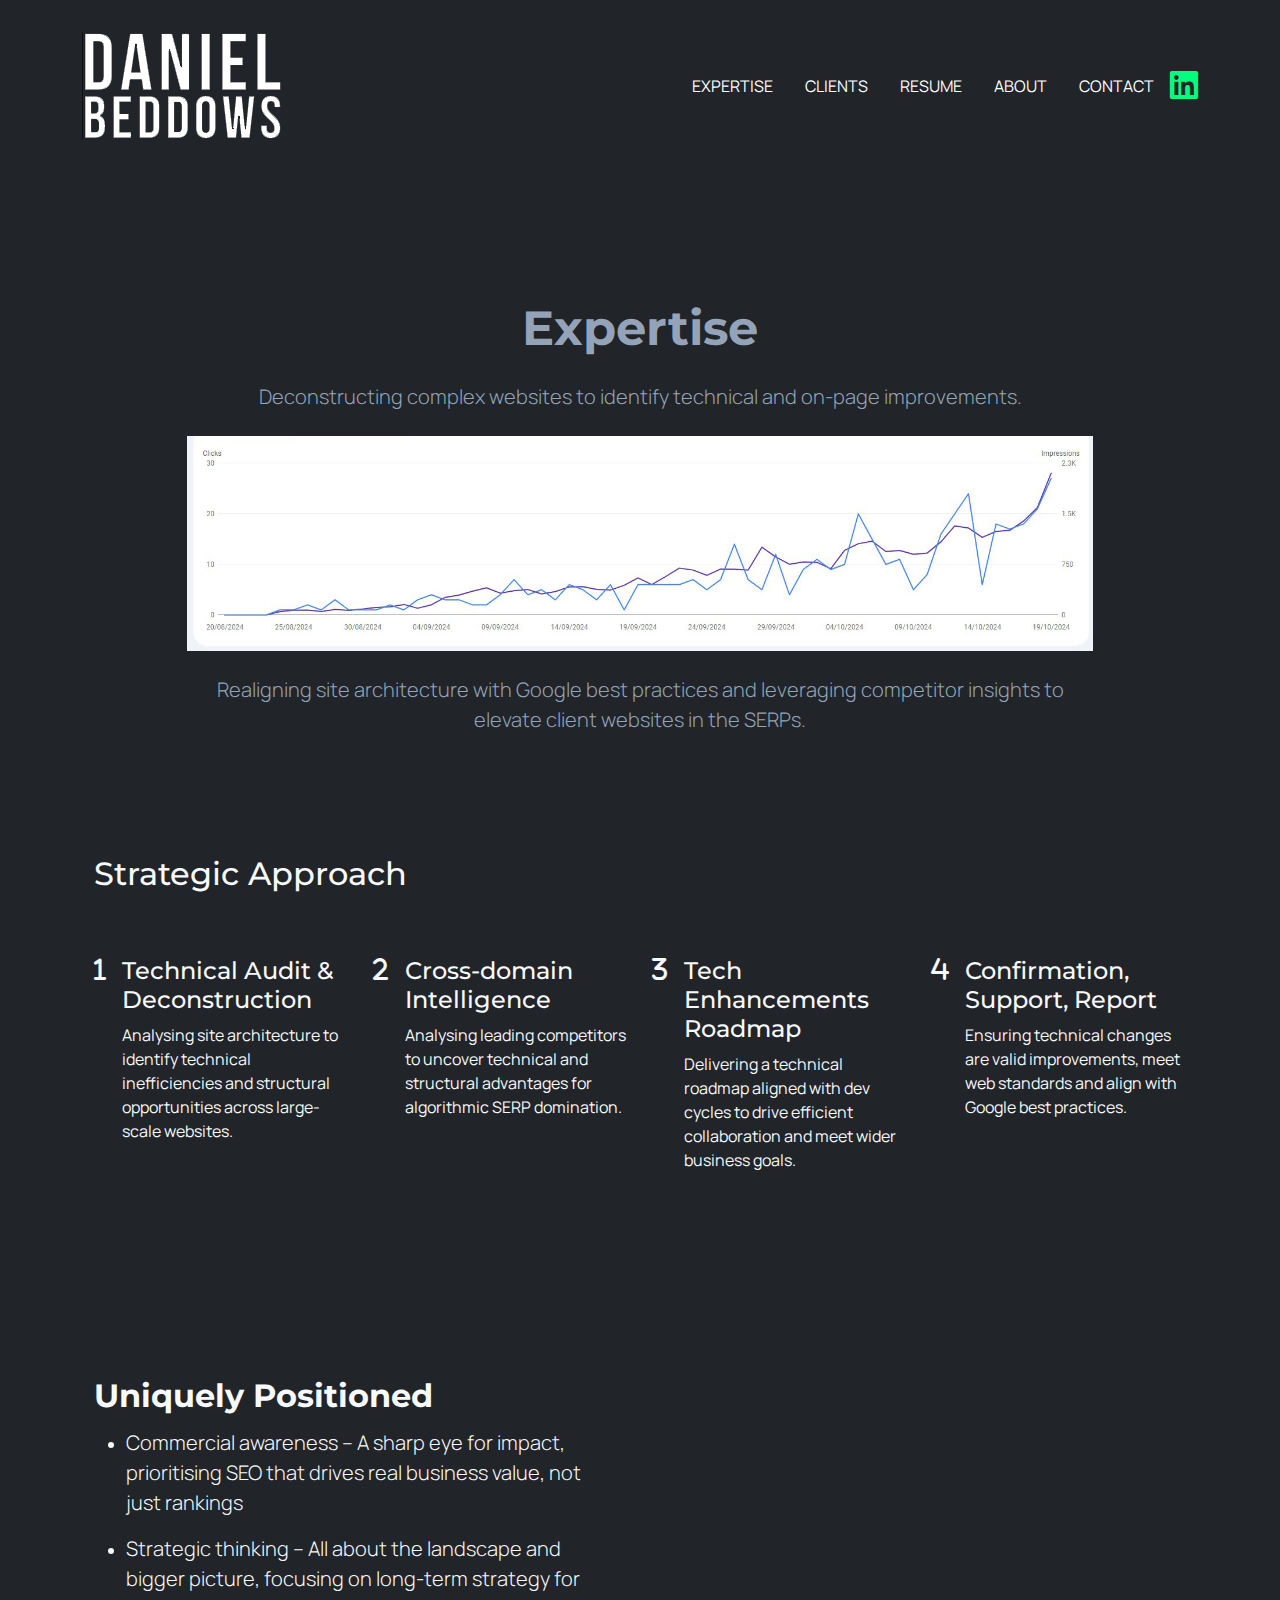
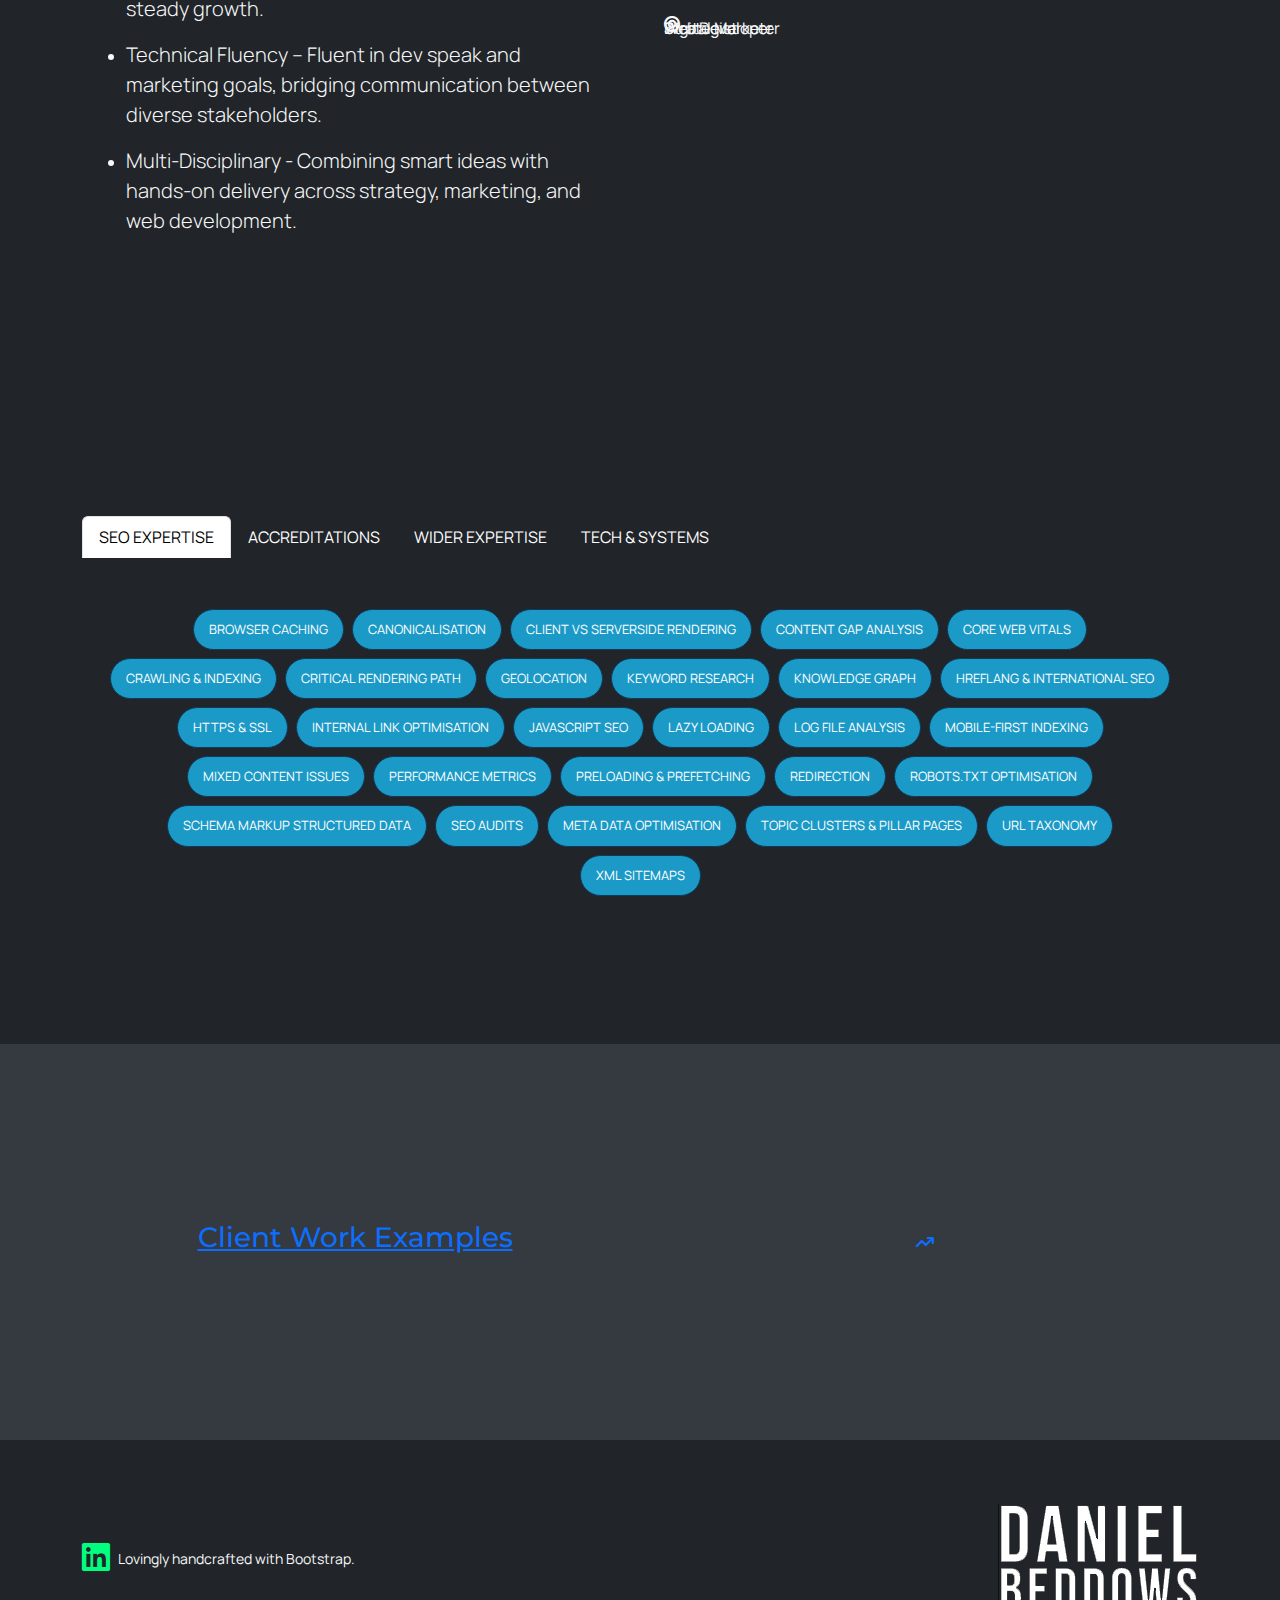
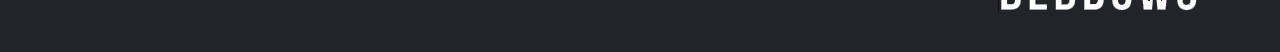
<file: expertise.html>
<!DOCTYPE html>
<html lang="en">
<head>
    <meta charset="UTF-8">
    <meta name="viewport" content="width=device-width, initial-scale=1.0">
    <meta name="description" content="Here you can find information on my expertise - including technical, on-page and strategic SEO." />
    <meta name="robots" content="noindex, nofollow" />
    <title>Daniel Beddows - Expertise</title>
    <link href="https://cdn.jsdelivr.net/npm/bootstrap@5.3.0-alpha1/dist/css/bootstrap.min.css" rel="stylesheet">
    <link href="https://cdnjs.cloudflare.com/ajax/libs/font-awesome/6.4.2/css/all.min.css" rel="stylesheet">
    <link href="https://fonts.googleapis.com/css2?family=Montserrat:wght@400;700&family=Manrope:wght@400;600;700&display=swap" rel="stylesheet">
    <link href="/style.css" rel="stylesheet">
    <link rel="icon" type="image/x-icon" href="/assets/tool-logos/favicon.ico">


</head>

<body class="bg-dark text-light">

<!-- Combined Navbar Section -->
<section class="mt-3 mb-5">
  <div class="container">
    <!-- Mobile Offcanvas Navbar (Shown only on small screens) -->
    <nav class="navbar navbar-dark bg-dark fixed-top d-md-none">
      <div class="container-fluid">
        <a href="/" class="d-flex align-items-center mb-md-0 me-md-auto text-dark text-decoration-none">
          <img src="/assets/tool-logos/db-logo.png" alt="Daniel Beddows Logo" class="img-fluid db-logo p-1">
        </a>
        <a class="navbar-brand" href="#"></a>
        <button class="navbar-toggler me-2" type="button" data-bs-toggle="offcanvas" data-bs-target="#offcanvasDarkNavbar" aria-controls="offcanvasDarkNavbar" aria-label="Toggle navigation">
          <span class="navbar-toggler-icon"></span>
        </button>
        <div class="offcanvas offcanvas-end text-bg-dark" tabindex="-1" id="offcanvasDarkNavbar" aria-labelledby="offcanvasDarkNavbarLabel">
          <div class="offcanvas-header">
            <button type="button" class="btn-close btn-close-white" data-bs-dismiss="offcanvas" aria-label="Close"></button>
          </div>
          <div class="offcanvas-body">
            <ul class="navbar-nav justify-content-end flex-grow-1 pe-3 linkedin-icon">
              <li class="nav-item"><a class="nav-link fw-bold" href="/expertise">Expertise</a></li>
              <li class="nav-item"><a class="nav-link" href="/clients">Clients</a></li>
              <li class="nav-item"><a href="/assets/db-cv-seo.pdf" target="_blank" class="nav-link">Resume</a></li>
              <li class="nav-item"><a class="nav-link" href="/about">About</a></li>
              <li class="nav-item"><a href="#" class="nav-link" data-bs-toggle="modal" data-bs-target="#contactModal">Contact</a></li>
              <li class="nav-item nav-icon-mobile"><a href="https://www.linkedin.com/in/danielbeddows/" target="_blank" class="text-primary">
                <i class="fab fa-linkedin fa-2x linkedin-icon"></i>
              </a></li>
            </ul>
          </div>
        </div>
      </div>
    </nav>
    <!-- Desktop Navbar (Shown only on large screens and above) -->
    <header class="d-flex justify-content-between align-items-center py-3 mb-4 d-none d-md-flex">
      <!-- Logo Section (Left Column) -->
      <a href="/" class="d-flex align-items-center mb-3 mb-md-0 text-dark text-decoration-none align-items-center">
        <img src="/assets/tool-logos/db-logo.png" alt="Daniel Beddows Logo" class="img-fluid db-logo">
      </a>
      <!-- Nav Section (Right Column) -->
      <ul class="nav nav-pills align-items-center ms-auto">
        <li class="nav-item"><a href="/expertise" class="nav-link">Expertise</a></li>
        <li class="nav-item"><a href="/clients" class="nav-link">Clients</a></li>
        <li class="nav-item"><a href="/assets/db-cv-seo.pdf" target="_blank" class="nav-link">Resume</a></li>
        <li class="nav-item"><a class="nav-link" href="/about">About</a></li>
        <li class="nav-item"><a href="#" class="nav-link" data-bs-toggle="modal" data-bs-target="#contactModal">Contact</a></li>
        <li class="nav-item nav-icon">
          <a href="https://www.linkedin.com/in/danielbeddows/" target="_blank" class="text-primary">
            <i class="fab fa-linkedin fa-2x linkedin-icon"></i>
          </a>
        </li>
      </ul>
    </header>
  </div>
</section>

<!-- Jumbotron Hero Section -->
<div class="container text-secondary px-4 py-5 text-center">
  <div class="row justify-content-center pt-5">
    <div class="col-12 col-lg-10">
      <h1 class="display-5 fw-bold mb-4">Expertise</h1>
      <p class="lead mb-4">Deconstructing complex websites to identify technical and on-page improvements.</p>
      <!-- Added responsive image classes -->
      <div class="gsc-performance-wrapper d-inline-block mb-4">
        <img src="/assets/images/gsc-performance.jpg" class="gsc-performance img-fluid">
      </div>
      <p class="lead mb-4">Realigning site architecture with Google best practices and leveraging competitor insights to elevate client websites in the SERPs.</p>
    </div>
  </div>
</div>


<!-- How I work section -->
 <section class="hanging-icons">
<div class="container px-4 py-5">
  <h2 class="pb-2 custom-border">Strategic Approach</h2>
  <div class="row g-4 py-5 row-cols-1 row-cols-lg-4"> <!-- Changed to row-cols-lg-4 -->
    <div class="col d-flex align-items-start">
      <div class="icon-square d-inline-flex align-items-center justify-content-center fs-4 flex-shrink-0 me-3">
        <i class="fa-solid fa-1"></i>
      </div>
      <div>
        <h3 class="fs-4 grey-title">Technical Audit & Deconstruction</h3>
        <p>Analysing site architecture to identify technical inefficiencies and structural opportunities across large-scale websites.</p>
      </div>
    </div>
    <div class="col d-flex align-items-start">
      <div class="icon-square d-inline-flex align-items-center justify-content-center fs-4 flex-shrink-0 me-3">
        <i class="fa-solid fa-2"></i>
      </div>
      <div>
        <h3 class="fs-4 grey-title">Cross-domain Intelligence</h3>
        <p>Analysing leading competitors to uncover technical and structural advantages for algorithmic SERP domination.</p>
      </div>
    </div>
    <div class="col d-flex align-items-start">
      <div class="icon-square d-inline-flex align-items-center justify-content-center fs-4 flex-shrink-0 me-3">
        <i class="fa-solid fa-3"></i>
      </div>
      <div>
        <h3 class="fs-4 grey-title">Tech Enhancements Roadmap</h3>
        <p>Delivering a technical roadmap aligned with dev cycles to drive efficient collaboration and meet wider business goals.</p>
      </div>
    </div>
    <div class="col d-flex align-items-start">
      <div class="icon-square d-inline-flex align-items-center justify-content-center fs-4 flex-shrink-0 me-3">
        <i class="fa-solid fa-4"></i>
      </div>
      <div>
        <h3 class="fs-4 grey-title">Confirmation, Support, Report</h3>
        <p>Ensuring technical changes are valid improvements, meet web standards and align with Google best practices.</p>
      </div>
    </div>
  </div>
</div>
</section>



 <!-- Venn Diagram Section -->
<section class="venn-section pb-0 pb-md-4">
<div class="container col-xxl-8 px-4 py-5 mb-0 mb-md-5">
  <div class="row flex-lg-row-reverse align-items-center g-5 py-5">
    <div class="col-10 col-sm-8 col-lg-6">
      <!-- Venn Diagram -->
      <div class="venn-container position-relative mx-auto">
          <!-- Circles -->
          <div class="venn-circle circle-1 position-absolute rounded-circle"></div>
          <div class="venn-circle circle-2 position-absolute rounded-circle"></div>
          <div class="venn-circle circle-3 position-absolute rounded-circle"></div>

            <!-- Bullseye Icon (NEW) -->
          <i class="fa-solid fa-bullseye venn-center-icon position-absolute"></i>
          
          <!-- Labels -->
          <div class="position-absolute venn-label venn-label-1"><span>Digital Marketer</span></div>
          <div class="position-absolute venn-label venn-label-2"><span>Web Developer</span></div>
          <div class="position-absolute venn-label venn-label-3"><span>Strategist</span></div>
      </div>
    </div>
    <div class="col-lg-6">
      <h2 class="fw-bold lh-1 mb-3 unique-title mt-5 mt-lg-0">Uniquely Positioned</h2>
      <ul>
      <li><p class="lead">Commercial awareness – A sharp eye for impact, prioritising SEO that drives real business value, not just rankings</p></li>
      <li><p class="lead">Strategic thinking – All about the landscape and bigger picture, focusing on long-term strategy for steady growth.</p></li>
      <li><p class="lead">Technical Fluency – Fluent in dev speak and marketing goals, bridging communication between diverse stakeholders.</p></li>
      <li><p class="lead">Multi-Disciplinary - Combining smart ideas with hands-on delivery across strategy, marketing, and web development.</p></li>
    </ul>
    </div>
  </div>
</div>
</section>


<!-- Expertise Tabs Section -->
<!-- Nav Tabs -->
 <section class="expertise">
  <div class="container py-5">
    <div class="row py-5 pb-sm-5 pb-0">
      <div class="col-12">
<ul class="nav nav-tabs border-bottom-0 justify-content-sm-start justify-content-center" id="myTab" role="tablist">
  <li class="nav-item" role="presentation">
    <button class="nav-link active tab-active" id="home-tab" data-bs-toggle="tab" data-bs-target="#home"
      type="button" role="tab" aria-controls="home" aria-selected="true">SEO Expertise</button>
  </li>
  <li class="nav-item" role="presentation">
    <button class="nav-link" id="tab-2-tab" data-bs-toggle="tab" data-bs-target="#tab-2"
      type="button" role="tab" aria-controls="tab-2" aria-selected="false">Accreditations</button>
  </li>
  <li class="nav-item" role="presentation">
    <button class="nav-link" id="tab-3-tab" data-bs-toggle="tab" data-bs-target="#tab-3"
      type="button" role="tab" aria-controls="menu2" aria-selected="false">Wider Expertise</button>
  </li>
  <li class="nav-item" role="presentation">
    <button class="nav-link" id="tab-4-tab" data-bs-toggle="tab" data-bs-target="#tab-4"
      type="button" role="tab" aria-controls="menu2" aria-selected="false">Tech & Systems</button>
  </li>
</ul>

<!-- Tab Content -->
<div class="tab-content p-4" id="myTabContent">
  <div class="tab-pane fade show active" id="home" role="tabpanel" aria-labelledby="home-tab">
    <div class="text-center py-4">
        <div class="am-tag-cloud">
            <a class="am-tag-button">Browser Caching</a> 
            <a class="am-tag-button">Canonicalisation</a> 
            <a class="am-tag-button">Client vs Serverside Rendering</a>
            <a class="am-tag-button">Content Gap Analysis</a>
            <a class="am-tag-button">Core Web Vitals</a>
            <a class="am-tag-button">Crawling & Indexing</a> 
            <a class="am-tag-button">Critical Rendering Path</a>
            <a class="am-tag-button">Geolocation</a>
            <a class="am-tag-button">Keyword Research</a>
            <a class="am-tag-button">Knowledge Graph</a> 
            <a class="am-tag-button">Hreflang & International SEO</a> 
            <a class="am-tag-button">HTTPS & SSL</a> 
            <a class="am-tag-button">Internal Link Optimisation</a> 
            <a class="am-tag-button">JavaScript SEO</a> 
            <a class="am-tag-button">Lazy Loading</a> 
            <a class="am-tag-button">Log File Analysis</a> 
            <a class="am-tag-button">Mobile-First Indexing</a> 
            <a class="am-tag-button">Mixed Content Issues</a>  
            <a class="am-tag-button">Performance Metrics</a> 
            <a class="am-tag-button">Preloading & Prefetching</a> 
            <a class="am-tag-button">Redirection</a> 
            <a class="am-tag-button">Robots.txt Optimisation</a> 
            <a class="am-tag-button">Schema Markup Structured Data</a>  
            <a class="am-tag-button">SEO Audits</a> 
            <a class="am-tag-button">Meta Data Optimisation</a> 
            <a class="am-tag-button">Topic Clusters & Pillar Pages</a> 
            <a class="am-tag-button">URL Taxonomy</a> 
            <a class="am-tag-button">XML Sitemaps</a>
        </div>
    </div>
  </div>
  <div class="tab-pane fade" id="tab-2" role="tabpanel" aria-labelledby="tab-2-tab">
    <div class="text-center py-4">
        <div class="am-tag-cloud">
          <a class="ac-tag-button">Brightedge Certified</a>
          <a class="ac-tag-button">CEB SHL CSS3</a>
          <a class="ac-tag-button">CEB SHL HTML5</a>
          <a class="ac-tag-button">Free Code Camp Certified</a>
          <a class="ac-tag-button">Google Partner</a>
          <a class="ac-tag-button">LinkedIn SEO Certified</a>
          <a class="ac-tag-button">Marketo Certified</a>
          <a class="ac-tag-button">Pi DataMetrics Certified</a>
          <a class="ac-tag-button">Pluralsight Front End</a>
          <a class="ac-tag-button">Pluralsight PHP</a>
          <a class="ac-tag-button">Prince2 Qualified</a>
          <a class="ac-tag-button">Shopify Partner</a>
          <a class="ac-tag-button">Sololearn .JS</a>
          <a class="ac-tag-button">Sololearn HTML</a>
          <a class="ac-tag-button">Sololearn PHP</a>
          <a class="ac-tag-button">Team Treehouse Certified</a>
          <a class="ac-tag-button">A-Level IT</a>
          <a class="ac-tag-button">Level 3 AET</a>
          <a class="ac-tag-button">BA Hons 2:1</a>
          <a class="ac-tag-button">MA Entrepreneurship</a>
        </div>
    </div>
  </div>
  <div class="tab-pane fade" id="tab-3" role="tabpanel" aria-labelledby="tab-3-tab">
    <div class="text-center py-4">
        <div class="am-tag-cloud">
          <a class="ex-tag-button">AI Leveraging</a>
          <a class="ex-tag-button">Account Management</a>
          <a class="ex-tag-button">Content Marketing</a>
          <a class="ex-tag-button">Copywriting</a>
          <a class="ex-tag-button">Digital Strategy</a>
          <a class="ex-tag-button">Digital Marketing</a>
          <a class="ex-tag-button">Digital PR</a>
          <a class="ex-tag-button">eCommerce</a>
          <a class="ex-tag-button">Entrepreneurship</a>
          <a class="ex-tag-button">Front-end Design</a>
          <a class="ex-tag-button">Information Architecture</a>
          <a class="ex-tag-button">Infrastructure & DNS</a>
          <a class="ex-tag-button">Leadership</a>
          <a class="ex-tag-button">Paid Advertising</a>
          <a class="ex-tag-button">Project Management</a>
          <a class="ex-tag-button">SEO</a>
          <a class="ex-tag-button">Stakeholder Management</a>
          <a class="ex-tag-button">User Experience</a>
          <a class="ex-tag-button">Web Development</a>
          <a class="ex-tag-button">Web Management</a>              
        </div>
    </div>
  </div>
  <div class="tab-pane fade" id="tab-4" role="tabpanel" aria-labelledby="tab-4-tab">
    <div class="text-center">
        <div class="am-tag-cloud">
          <a class="te-tag-button">Adobe Analytics</a>
          <a class="te-tag-button">Adobe Creative Suite</a>
          <a class="te-tag-button">Ahrefs</a>
          <a class="te-tag-button">Asana</a>
          <a class="te-tag-button">BrightEdge</a>
          <a class="te-tag-button">Contentful</a>
          <a class="te-tag-button">CSS</a>
          <a class="te-tag-button">Drupal</a>
          <a class="te-tag-button">FTP / SSH</a>
          <a class="te-tag-button">Figma</a>
          <a class="te-tag-button">GitHub</a>
          <a class="te-tag-button">Google Marketing Platform</a>
          <a class="te-tag-button">HTML</a>
          <a class="te-tag-button">Jira</a>
          <a class="te-tag-button">Jet Octopus</a>
          <a class="te-tag-button">JSON</a>
          <a class="te-tag-button">JSX</a>
          <a class="te-tag-button">Liquid</a>
          <a class="te-tag-button">Magento</a>
          <a class="te-tag-button">Majestic SEO</a>
          <a class="te-tag-button">Monday</a>
          <a class="te-tag-button">Omniture</a>
          <a class="te-tag-button">PHP</a>
          <a class="te-tag-button">Pi Datametrics</a>
          <a class="te-tag-button">React</a>
          <a class="te-tag-button">Regex</a>
          <a class="te-tag-button">Salesforce</a>
          <a class="te-tag-button">SEM Rush</a>
          <a class="te-tag-button">Shopify</a>
          <a class="te-tag-button">Screaming Frog</a>
          <a class="te-tag-button">SEO Clarity</a>
          <a class="te-tag-button">Twig</a>
          <a class="te-tag-button">VS Code</a>
          <a class="te-tag-button">WooCommerce</a>
          <a class="te-tag-button">WordPress</a>
          <a class="te-tag-button">XML</a>
          <a class="te-tag-button">Zendesk</a>            
        </div>
    </div>
</div>
  </div>
</div>
</div>
</div>
</div>
</section>


<section class="mb-5 clients-section">
  <!-- Clients Section -->
  <div class="container py-5">
    <div class="row hover-underline">
        <!-- Left Column with Text -->
        <div class="col-md-6 d-flex flex-column justify-content-evenly align-items-center">
          <a href="/clients" title="click me">
            <h3 class="statement-2 text-center py-3 py-md-0"> <!-- Added responsive padding -->
              Client Work Examples
            </h3>
          </a>
        </div>
  
        <!-- Right Column with Icon -->
        <div class="col-md-6 d-flex flex-column justify-content-evenly align-items-center">
          <div class="graph-up">
            <a href="/clients" title="click me"><i class="fa-solid fa-arrow-trend-up magic-arrow"></i></a>
          </div>
        </div>
    </div>
  </div>
</section>
  
<!-- Footer -->
<div class="container">
  <footer class="d-flex flex-nowrap justify-content-between align-items-center py-3 my-4">
      <!-- Left Column: Text & LinkedIn Icon -->
      <div class="col-md-4 d-flex align-items-center">
          <a href="https://www.linkedin.com/in/danielbeddows/" class="text-primary" target="_blank">
              <i class="fab fa-linkedin fa-2x pe-2 linkedin-icon"></i> <!-- LinkedIn icon in white -->
          </a>
          <span class="text-light footer-strap"><small>Lovingly handcrafted with Bootstrap.</small></span>
      </div>
      <!-- Right Column: Logo -->
      <div class="col-md-4 text-end">
        <a href="/">
          <img src="/assets/tool-logos/db-logo.png" alt="Logo" class="img-fluid footer-logo">
        </a>
      </div>
  </footer>
  </div>

  <!-- Link to Bootstrap 5 JS and Popper.js CDN -->
  <script src="https://cdn.jsdelivr.net/npm/bootstrap@5.3.0-alpha1/dist/js/bootstrap.bundle.min.js"></script>
  <script src="/assets/js/active.js"></script>

  <script>
    fetch('contact.html')
      .then(response => response.text())
      .then(html => document.body.insertAdjacentHTML('beforeend', html));
  </script>

</body>
</html>
</file>
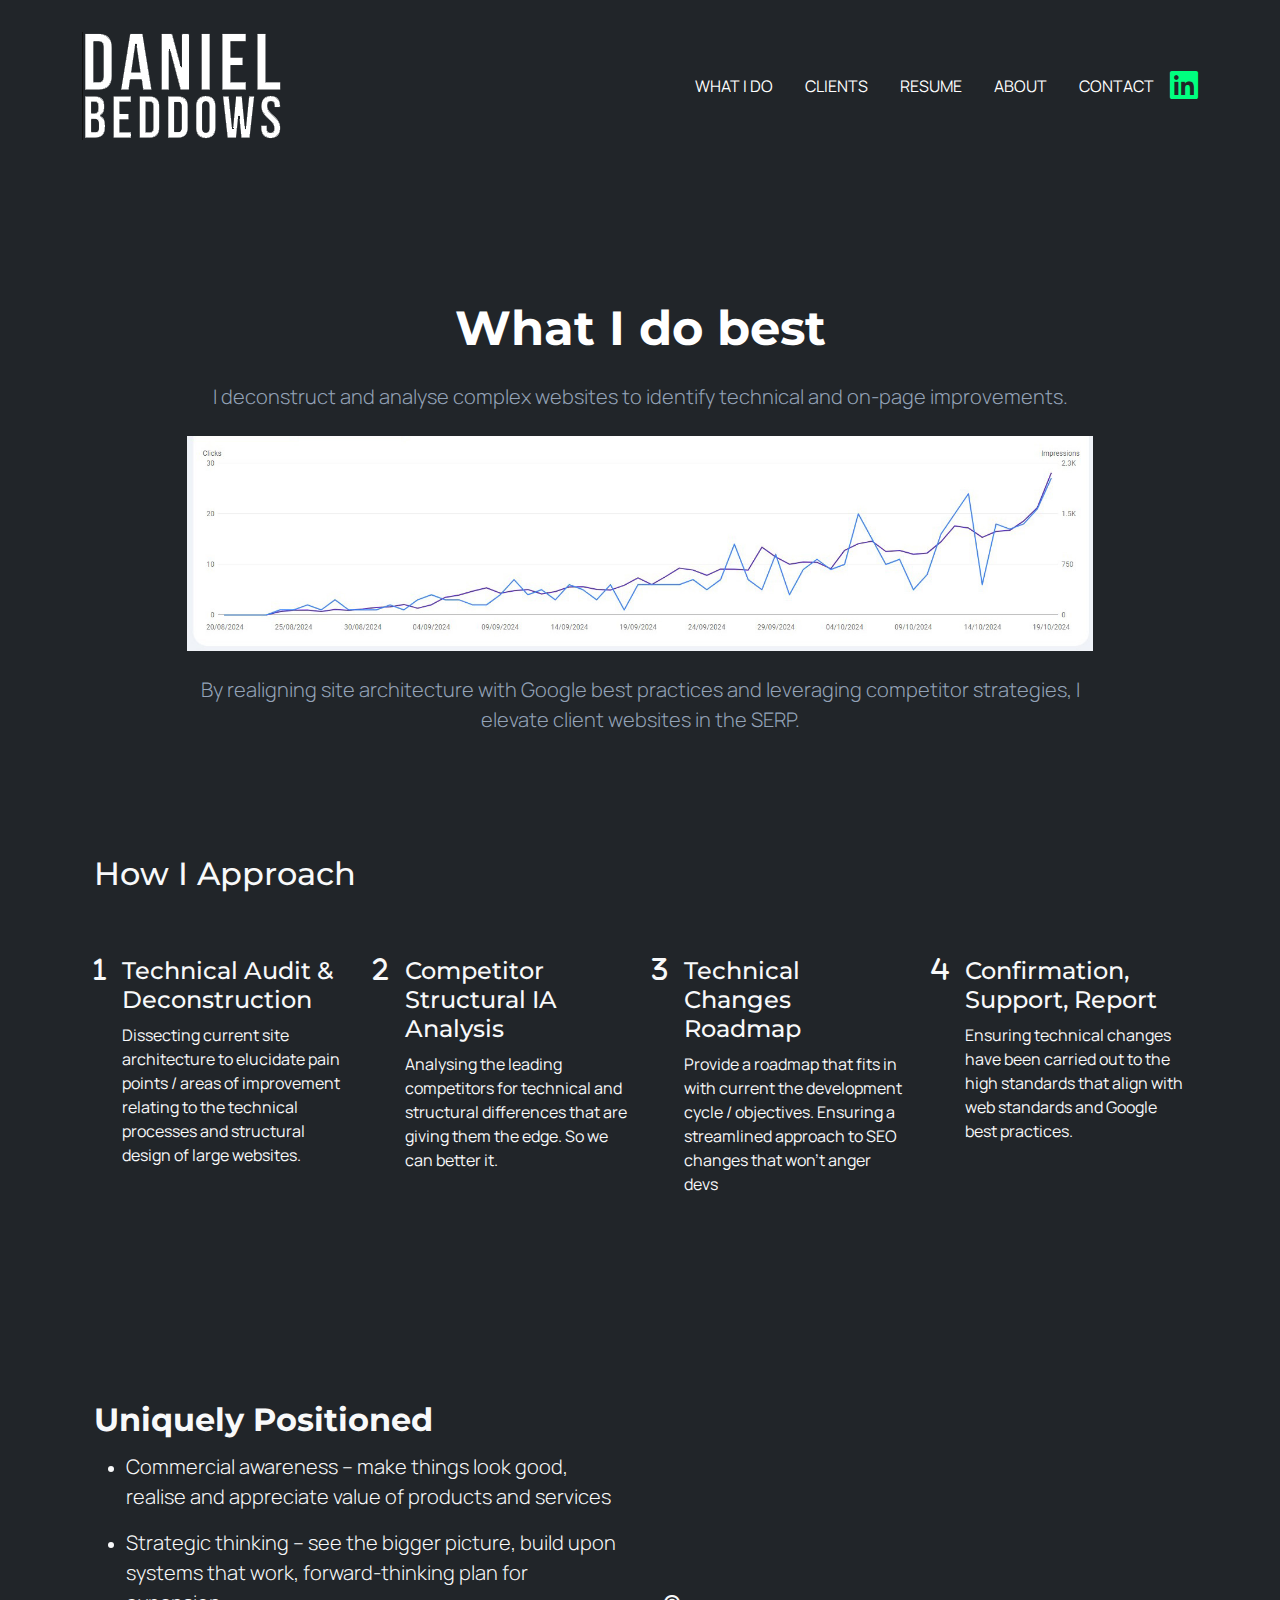
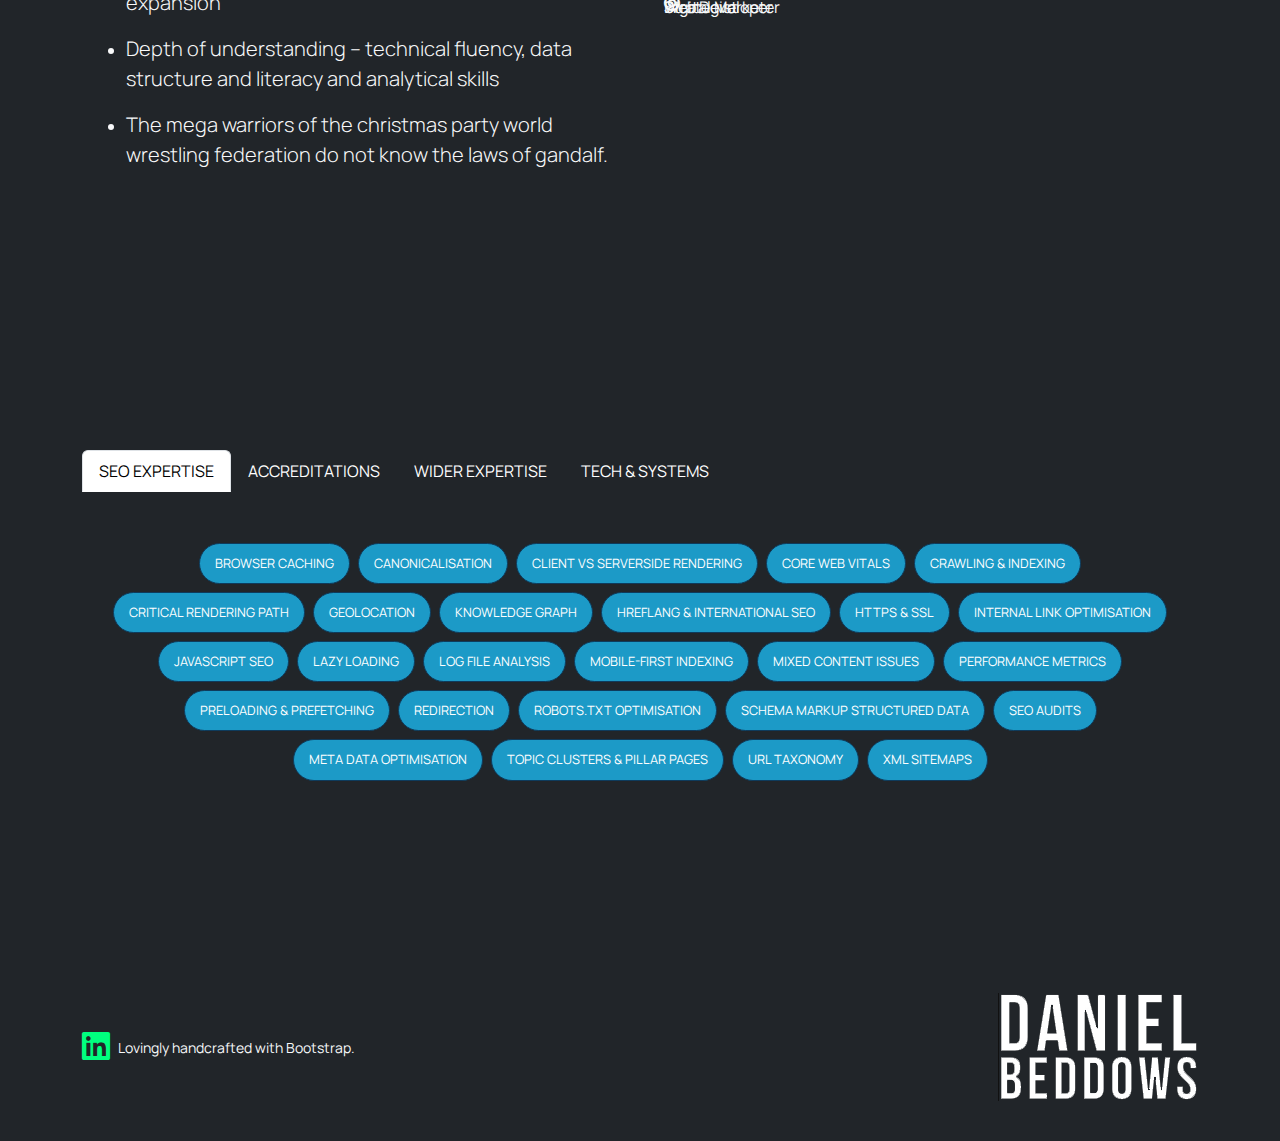
<file: what-i-do.html>
<!DOCTYPE html>
<html lang="en">
<head>
    <meta charset="UTF-8">
    <meta name="viewport" content="width=device-width, initial-scale=1.0">
    <meta name="description" content="Welcome to my portfolio website where I showcase my previous experience, abilities and creativity." />
    <meta name="robots" content="noindex, nofollow" />
    <title>DDaniel Beddows - What I do</title>
    <link href="https://cdn.jsdelivr.net/npm/bootstrap@5.3.0-alpha1/dist/css/bootstrap.min.css" rel="stylesheet">
    <link href="https://cdnjs.cloudflare.com/ajax/libs/font-awesome/6.4.2/css/all.min.css" rel="stylesheet">
    <link href="https://fonts.googleapis.com/css2?family=Montserrat:wght@400;700&family=Manrope:wght@400;600;700&display=swap" rel="stylesheet">
    <link href="/style.css" rel="stylesheet">
    <link rel="icon" type="image/x-icon" href="/assets/tool-logos/favicon.ico">


</head>

<body class="bg-dark text-light">

<!-- Combined Navbar Section -->
<section class="mt-3 mb-5">
  <div class="container">
    <!-- Mobile Offcanvas Navbar (Shown only on small screens) -->
    <nav class="navbar navbar-dark bg-dark fixed-top d-md-none">
      <div class="container-fluid">
        <a href="/" class="d-flex align-items-center mb-md-0 me-md-auto text-dark text-decoration-none">
          <img src="/assets/tool-logos/db-logo.png" alt="Daniel Beddows Logo" class="img-fluid db-logo p-1">
        </a>
        <a class="navbar-brand" href="#"></a>
        <button class="navbar-toggler me-2" type="button" data-bs-toggle="offcanvas" data-bs-target="#offcanvasDarkNavbar" aria-controls="offcanvasDarkNavbar" aria-label="Toggle navigation">
          <span class="navbar-toggler-icon"></span>
        </button>
        <div class="offcanvas offcanvas-end text-bg-dark" tabindex="-1" id="offcanvasDarkNavbar" aria-labelledby="offcanvasDarkNavbarLabel">
          <div class="offcanvas-header">
            <button type="button" class="btn-close btn-close-white" data-bs-dismiss="offcanvas" aria-label="Close"></button>
          </div>
          <div class="offcanvas-body">
            <ul class="navbar-nav justify-content-end flex-grow-1 pe-3 linkedin-icon">
              <li class="nav-item"><a class="nav-link" href="/what-i-do">What I Do</a></li>
              <li class="nav-item"><a class="nav-link" href="/clients">Clients</a></li>
              <li class="nav-item"><a href="/assets/db-cv-seo.pdf" target="_blank" class="nav-link">Resume</a></li>
              <li class="nav-item"><a class="nav-link" href="/about">About</a></li>
              <li class="nav-item"><a href="#" class="nav-link" data-bs-toggle="modal" data-bs-target="#contactModal">Contact</a></li>
              <li class="nav-item nav-icon-mobile"><a href="https://www.linkedin.com/in/danielbeddows/" target="_blank" class="text-primary">
                <i class="fab fa-linkedin fa-2x linkedin-icon"></i>
              </a></li>
            </ul>
          </div>
        </div>
      </div>
    </nav>
    <!-- Desktop Navbar (Shown only on large screens and above) -->
    <header class="d-flex justify-content-between align-items-center py-3 mb-4 d-none d-md-flex">
      <!-- Logo Section (Left Column) -->
      <a href="/" class="d-flex align-items-center mb-3 mb-md-0 text-dark text-decoration-none align-items-center">
        <img src="/assets/tool-logos/db-logo.png" alt="Daniel Beddows Logo" class="img-fluid db-logo">
      </a>
      <!-- Nav Section (Right Column) -->
      <ul class="nav nav-pills align-items-center ms-auto">
        <li class="nav-item"><a href="/what-i-do" class="nav-link">What I Do</a></li>
        <li class="nav-item"><a href="/clients" class="nav-link">Clients</a></li>
        <li class="nav-item"><a href="/assets/db-cv-seo.pdf" target="_blank" class="nav-link">Resume</a></li>
        <li class="nav-item"><a class="nav-link" href="/about">About</a></li>
        <li class="nav-item"><a href="#" class="nav-link" data-bs-toggle="modal" data-bs-target="#contactModal">Contact</a></li>
        <li class="nav-item nav-icon">
          <a href="https://www.linkedin.com/in/danielbeddows/" target="_blank" class="text-primary">
            <i class="fab fa-linkedin fa-2x linkedin-icon"></i>
          </a>
        </li>
      </ul>
    </header>
  </div>
</section>

<!-- Jumbotron Hero Section -->
<div class="container text-secondary px-4 py-5 text-center">
  <div class="row justify-content-center pt-5">
    <div class="col-12 col-lg-10">
      <h1 class="display-5 fw-bold text-white mb-4">What I do best</h1>
      <p class="lead mb-4">I deconstruct and analyse complex websites to identify technical and on-page improvements.</p>
      <!-- Added responsive image classes -->
      <div class="gsc-performance-wrapper d-inline-block mb-4">
        <img src="/assets/images/gsc-performance.jpg" class="gsc-performance img-fluid">
      </div>
      <p class="lead mb-4">By realigning site architecture with Google best practices and leveraging competitor strategies, I elevate client websites in the SERP.</p>
    </div>
  </div>
</div>


<!-- How I work section -->
 <section class="hanging-icons">
<div class="container px-4 py-5">
  <h2 class="pb-2 custom-border">How I Approach</h2>
  <div class="row g-4 py-5 row-cols-1 row-cols-lg-4"> <!-- Changed to row-cols-lg-4 -->
    <div class="col d-flex align-items-start">
      <div class="icon-square d-inline-flex align-items-center justify-content-center fs-4 flex-shrink-0 me-3">
        <i class="fa-solid fa-1"></i>
      </div>
      <div>
        <h3 class="fs-4 grey-title">Technical Audit & Deconstruction</h3>
        <p>Dissecting current site architecture to elucidate pain points / areas of improvement relating to the technical processes and structural design of large websites.</p>
      </div>
    </div>
    <div class="col d-flex align-items-start">
      <div class="icon-square d-inline-flex align-items-center justify-content-center fs-4 flex-shrink-0 me-3">
        <i class="fa-solid fa-2"></i>
      </div>
      <div>
        <h3 class="fs-4 grey-title">Competitor Structural IA Analysis</h3>
        <p>Analysing the leading competitors for technical and structural differences that are giving them the edge. So we can better it.</p>
      </div>
    </div>
    <div class="col d-flex align-items-start">
      <div class="icon-square d-inline-flex align-items-center justify-content-center fs-4 flex-shrink-0 me-3">
        <i class="fa-solid fa-3"></i>
      </div>
      <div>
        <h3 class="fs-4 grey-title">Technical Changes Roadmap</h3>
        <p>Provide a roadmap that fits in with current the development cycle / objectives. Ensuring a streamlined approach to SEO changes that won't anger devs</p>
      </div>
    </div>
    <div class="col d-flex align-items-start">
      <div class="icon-square d-inline-flex align-items-center justify-content-center fs-4 flex-shrink-0 me-3">
        <i class="fa-solid fa-4"></i>
      </div>
      <div>
        <h3 class="fs-4 grey-title">Confirmation, Support, Report</h3>
        <p>Ensuring technical changes have been carried out to the high standards that align with web standards and Google best practices.</p>
      </div>
    </div>
  </div>
</div>
</section>



 <!-- Venn Diagram Section -->
<section class="venn-section pb-0 pb-md-4">
<div class="container col-xxl-8 px-4 py-5 mb-0 mb-md-5">
  <div class="row flex-lg-row-reverse align-items-center g-5 py-5">
    <div class="col-10 col-sm-8 col-lg-6">
      <!-- Venn Diagram -->
      <div class="venn-container position-relative mx-auto">
          <!-- Circles -->
          <div class="venn-circle circle-1 position-absolute rounded-circle"></div>
          <div class="venn-circle circle-2 position-absolute rounded-circle"></div>
          <div class="venn-circle circle-3 position-absolute rounded-circle"></div>

            <!-- Bullseye Icon (NEW) -->
          <i class="fa-solid fa-bullseye venn-center-icon position-absolute"></i>
          
          <!-- Labels -->
          <div class="position-absolute venn-label venn-label-1"><span>Digital Marketer</span></div>
          <div class="position-absolute venn-label venn-label-2"><span>Web Developer</span></div>
          <div class="position-absolute venn-label venn-label-3"><span>Strategist</span></div>
      </div>
    </div>
    <div class="col-lg-6">
      <h2 class="fw-bold lh-1 mb-3 unique-title">Uniquely Positioned</h2>
      <ul>
      <li><p class="lead">Commercial awareness – make things look good, realise and appreciate value of products and services</p></li>
      <li><p class="lead">Strategic thinking – see the bigger picture, build upon systems that work, forward-thinking plan for expansion</p></li>
      <li><p class="lead">Depth of understanding – technical fluency, data structure and literacy and analytical skills</p></li>
      <li><p class="lead">The mega warriors of the christmas party world wrestling federation do not know the laws of gandalf.</p></li>
    </ul>
    </div>
  </div>
</div>
</section>


<!-- Expertise Tabs Section -->
<!-- Nav Tabs -->
 <section class="mb-5 expertise">
  <div class="container py-5">
    <div class="row py-5">
      <div class="col-12">
<ul class="nav nav-tabs border-bottom-0" id="myTab" role="tablist">
  <li class="nav-item" role="presentation">
    <button class="nav-link active tab-active" id="home-tab" data-bs-toggle="tab" data-bs-target="#home"
      type="button" role="tab" aria-controls="home" aria-selected="true">SEO Expertise</button>
  </li>
  <li class="nav-item" role="presentation">
    <button class="nav-link" id="tab-2-tab" data-bs-toggle="tab" data-bs-target="#tab-2"
      type="button" role="tab" aria-controls="tab-2" aria-selected="false">Accreditations</button>
  </li>
  <li class="nav-item" role="presentation">
    <button class="nav-link" id="tab-3-tab" data-bs-toggle="tab" data-bs-target="#tab-3"
      type="button" role="tab" aria-controls="menu2" aria-selected="false">Wider Expertise</button>
  </li>
  <li class="nav-item" role="presentation">
    <button class="nav-link" id="tab-4-tab" data-bs-toggle="tab" data-bs-target="#tab-4"
      type="button" role="tab" aria-controls="menu2" aria-selected="false">Tech & Systems</button>
  </li>
</ul>

<!-- Tab Content -->
<div class="tab-content p-4" id="myTabContent">
  <div class="tab-pane fade show active" id="home" role="tabpanel" aria-labelledby="home-tab">
    <div class="text-center py-4">
        <div class="am-tag-cloud">
            <a class="am-tag-button">Browser Caching</a> 
            <a class="am-tag-button">Canonicalisation</a> 
            <a class="am-tag-button">Client vs Serverside Rendering</a> 
            <a class="am-tag-button">Core Web Vitals</a>
            <a class="am-tag-button">Crawling & Indexing</a> 
            <a class="am-tag-button">Critical Rendering Path</a>
            <a class="am-tag-button">Geolocation</a> 
            <a class="am-tag-button">Knowledge Graph</a> 
            <a class="am-tag-button">Hreflang & International SEO</a> 
            <a class="am-tag-button">HTTPS & SSL</a> 
            <a class="am-tag-button">Internal Link Optimisation</a> 
            <a class="am-tag-button">JavaScript SEO</a> 
            <a class="am-tag-button">Lazy Loading</a> 
            <a class="am-tag-button">Log File Analysis</a> 
            <a class="am-tag-button">Mobile-First Indexing</a> 
            <a class="am-tag-button">Mixed Content Issues</a>  
            <a class="am-tag-button">Performance Metrics</a> 
            <a class="am-tag-button">Preloading & Prefetching</a> 
            <a class="am-tag-button">Redirection</a> 
            <a class="am-tag-button">Robots.txt Optimisation</a> 
            <a class="am-tag-button">Schema Markup Structured Data</a>  
            <a class="am-tag-button">SEO Audits</a> 
            <a class="am-tag-button">Meta Data Optimisation</a> 
            <a class="am-tag-button">Topic Clusters & Pillar Pages</a> 
            <a class="am-tag-button">URL Taxonomy</a> 
            <a class="am-tag-button">XML Sitemaps</a>
        </div>
    </div>
  </div>
  <div class="tab-pane fade" id="tab-2" role="tabpanel" aria-labelledby="tab-2-tab">
    <div class="text-center py-4">
        <div class="am-tag-cloud">
          <a class="ac-tag-button">Brightedge Certified</a>
          <a class="ac-tag-button">CEB SHL CSS3</a>
          <a class="ac-tag-button">CEB SHL HTML5</a>
          <a class="ac-tag-button">Free Code Camp Certified</a>
          <a class="ac-tag-button">Google Partner</a>
          <a class="ac-tag-button">LinkedIn SEO Certified</a>
          <a class="ac-tag-button">Marketo Certified</a>
          <a class="ac-tag-button">Pi DataMetrics Certified</a>
          <a class="ac-tag-button">Pluralsight Front End</a>
          <a class="ac-tag-button">Pluralsight PHP</a>
          <a class="ac-tag-button">Prince2 Qualified</a>
          <a class="ac-tag-button">Shopify Partner</a>
          <a class="ac-tag-button">Sololearn .JS</a>
          <a class="ac-tag-button">Sololearn HTML</a>
          <a class="ac-tag-button">Sololearn PHP</a>
          <a class="ac-tag-button">Team Treehouse Certified</a>
        </div>
    </div>
  </div>
  <div class="tab-pane fade" id="tab-3" role="tabpanel" aria-labelledby="tab-3-tab">
    <div class="text-center py-4">
        <div class="am-tag-cloud">
          <a class="ex-tag-button">AI Leveraging</a>
          <a class="ex-tag-button">Content Creation</a>
          <a class="ex-tag-button">Copywriting</a>
          <a class="ex-tag-button">Digital Strategy</a>
          <a class="ex-tag-button">eCommerce</a>
          <a class="ex-tag-button">Front-end Design</a>
          <a class="ex-tag-button">Information Architecture</a>
          <a class="ex-tag-button">Infrastructure & DNS</a>
          <a class="ex-tag-button">Project Management</a>
          <a class="ex-tag-button">SEO</a>
          <a class="ex-tag-button">Web Development</a>
          <a class="ex-tag-button">Web Management</a>              
        </div>
    </div>
  </div>
  <div class="tab-pane fade" id="tab-4" role="tabpanel" aria-labelledby="tab-4-tab">
    <div class="text-center">
        <div class="am-tag-cloud">
          <a class="te-tag-button">Adobe Analytics</a>
          <a class="te-tag-button">Adobe Creative Suite</a>
          <a class="te-tag-button">Ahrefs</a>
          <a class="te-tag-button">Asana</a>
          <a class="te-tag-button">BrightEdge</a>
          <a class="te-tag-button">Contentful</a>
          <a class="te-tag-button">CSS</a>
          <a class="te-tag-button">Drupal</a>
          <a class="te-tag-button">FTP / SSH</a>
          <a class="te-tag-button">Figma</a>
          <a class="te-tag-button">GitHub</a>
          <a class="te-tag-button">Google Marketing Platform</a>
          <a class="te-tag-button">HTML</a>
          <a class="te-tag-button">Jira</a>
          <a class="te-tag-button">Jet Octopus</a>
          <a class="te-tag-button">JSON</a>
          <a class="te-tag-button">JSX</a>
          <a class="te-tag-button">Liquid</a>
          <a class="te-tag-button">Magento</a>
          <a class="te-tag-button">Majestic SEO</a>
          <a class="te-tag-button">Monday</a>
          <a class="te-tag-button">Omniture</a>
          <a class="te-tag-button">PHP</a>
          <a class="te-tag-button">Pi Datametrics</a>
          <a class="te-tag-button">React</a>
          <a class="te-tag-button">Regex</a>
          <a class="te-tag-button">Salesforce</a>
          <a class="te-tag-button">SEM Rush</a>
          <a class="te-tag-button">Shopify</a>
          <a class="te-tag-button">Screaming Frog</a>
          <a class="te-tag-button">SEO Clarity</a>
          <a class="te-tag-button">Twig</a>
          <a class="te-tag-button">VS Code</a>
          <a class="te-tag-button">WooCommerce</a>
          <a class="te-tag-button">WordPress</a>
          <a class="te-tag-button">XML</a>
          <a class="te-tag-button">Zendesk</a>            
        </div>
    </div>
</div>
  </div>
</div>
</div>
</div>
</div>
</section>
  
<!-- Footer -->
<div class="container">
  <footer class="d-flex flex-nowrap justify-content-between align-items-center py-3 my-4">
      <!-- Left Column: Text & LinkedIn Icon -->
      <div class="col-md-4 d-flex align-items-center">
          <a href="https://www.linkedin.com/in/danielbeddows/" class="text-primary" target="_blank">
              <i class="fab fa-linkedin fa-2x pe-2 linkedin-icon"></i> <!-- LinkedIn icon in white -->
          </a>
          <span class="text-light footer-strap"><small>Lovingly handcrafted with Bootstrap.</small></span>
      </div>
      <!-- Right Column: Logo -->
      <div class="col-md-4 text-end">
        <a href="/">
          <img src="/assets/tool-logos/db-logo.png" alt="Logo" class="img-fluid footer-logo">
        </a>
      </div>
  </footer>
  </div>

  <!-- Link to Bootstrap 5 JS and Popper.js CDN -->
  <script src="https://cdn.jsdelivr.net/npm/bootstrap@5.3.0-alpha1/dist/js/bootstrap.bundle.min.js"></script>
  <script src="/assets/js/active.js"></script>

  <script>
    fetch('contact.html')
      .then(response => response.text())
      .then(html => document.body.insertAdjacentHTML('beforeend', html));
  </script>

</body>
</html>
</file>
<file: style.css>
body {
  font-family: 'Manrope', sans-serif;/* Use for body text */
}

h1, h2, h3, h4, h5, h6 {
  font-family: 'Montserrat', sans-serif; /* Use for headings */
}

li, p, a {
  font-family: 'Manrope', sans-serif; /* Use for body text */
}



/* AM tag cloud styles */

.tag-section {
  background-color: #343A40;
}

 .tag-container {
    padding: 60px 0; /* Adds top and bottom padding to the row */
 }
 
 .tag-container h3 {
   text-align: center;
   font-size: 1.4em;
   margin-bottom: 1em;
 }
 
  .am-tag-cloud {
     display: flex;
     flex-wrap: wrap;
     justify-content: center; /* Centers buttons horizontally */
 }
 
 .am-tag-button {
     background: #1C9AC7;
     color: #fff;
     border: 1px solid #0e3b5c;
     padding: 10px 15px;
     border-radius: 25px; /* Rounded edges */
     text-decoration: none;
     white-space: nowrap; /* Prevents buttons from breaking */
     transition: all 0.3s ease-in-out;
     margin: 4px; /* Adds margin between buttons */
     text-align: center; /* Aligns text inside the button */
     text-transform: uppercase;
     font-size: 0.8em;
 }
 
 .am-tag-button:hover {
     color: #fff;
     border-color: #287AB3;
     background: #1C9AC7;
 }

 /* statement sentence */

 .statement {
  line-height: 2.5rem;
  letter-spacing: normal;
  text-shadow: 1px 1px 2px rgba(73, 73, 73, 0.2); /* Soft black shadow */
 }


/* CSS Styling for blockquote */
.blockquote {
    position: relative;
    font-style: italic;
    background-color: #343a40; /* Dark background */
    color: #fff; /* White text color */
    border-left: 5px solid #00FF7F; /* Blue left border */
  }

  .blockquote p {
    font-size: 1.8rem!important; /* Large text */
    line-height: 1.5; /* Larger leading */
    padding-left: 60px;
  }

  .quote-icon {
    position: absolute;
    top: -30px;
    left: 20px;
    font-size: 5rem; /* Large quotation mark */
    color: #007bff; /* Blue color for the quote mark */
  }

  .blockquote-footer {
    font-size: 1.2rem; /* Slightly smaller for the footer */
    margin-top: 20px;
    font-weight: normal;
  }

  /* Navigation Styles */

 
.nav-link {
  text-transform: uppercase;
}


/* Default nav link color */
.nav-link {
  color: #ffffff; /* Change to your desired color */
}

/* Hover state (when the user hovers over the link) */
.nav-link:hover {
  color: #94A3B8; /* Soft Pink or any color from your palette */
}

/* Active state (when the link is active) */
.nav-link.active {
  color: #94A3B8; /* Bright blue from your palette */
}

/* Optional: Change the color of the active link when it's selected */
.nav-pills .nav-link.active {
  background-color: #5ADEFF; /* Change the background color of active link */
}


/* client icons section */

/* Ensure that the right column takes the full height of the left column */
.col-md-6.d-flex {
  height: 300px; /* Adjust according to your needs */
}

.row.w-100 {
  height: 100%; /* Ensure the row occupies full height */
}

/* Optional: Adjust bottom margin for better spacing between logos */
.mb-4 {
  margin-bottom: 0.5rem; /* Adjust if you need more or less space between logos */
}


/* client icons */

.client-icon {
  padding-bottom:30px;
  width:180px;
}

.clients-section {
  background-color: #343A40;
}

/*button styles */

.btn-primary {
  background-color:#1C9AC7;
  color: #fff;
  border: none;
}

.btn-primary:hover {
  background-color: #38A9D8;
  color: #fff;
}

/* headings styling */
.text-primary {
  color: #00FF7F!important;
}

.text-secondary {

  color: #94A3B8!important;
}

.btn-outline-secondary {
  color: #94A3B8;
  border: 1px solid #94A3B8;
}

/* what I do section */

.what-section {
  background-color: #495057;
}



/* pre footer section styles */

.contact {
  background: #495057;
  padding: 90px 60px;
}

.button_box {
  display: flex;
  justify-content: center;
}

.button {
  border: 4px solid #1C9AC7;
  background: #fff;
  border-radius: 10% / 50%;
  text-transform: uppercase;
  -webkit-text-stroke: 1px #706f6f;
  padding: 10px 40px;
}

.button:hover {
  border: 4px dashed #1C9AC7;
  background: #94A3B8;
}

.button h3 {
  font-size: 4.6vw;
  color: #1C9AC7;
}

.email {
  font-family: 'Poppins', sans-serif;
  font-size: 1.4vw;
  font-weight: bold;
  color: #fff;
  letter-spacing: 0.06rem;
}

.email a {
  color: #fff;
  text-decoration: none;
}

.email a:hover {
  color: #1C9AC7;
}

/* Responsive */
@media (max-width: 1100px) {
  .email li {
      font-size: 1.6em;
  }
}

@media (max-width: 768px) {
  .contact {
      padding: 60px 30px;
  }

  .button {
      padding: 20px;
  }

  .email {
      text-align: center;
      margin-top: 20px;
  }

  .email li {
      font-size: 2em;
  }
}

/* bullet list */



.bullet-list p {
  display: flex;  
  align-items: center; /* Vertically center the bullet and text */
  margin: 0; /* Remove default margin for paragraphs */
}

.bullet {
  display: inline-block;
  width: 25px;
  height: 7px;
  border-radius: 15%;
  background-color: #7DECFF; /* Custom bullet color */
  margin-right:20px;
}
</file>
